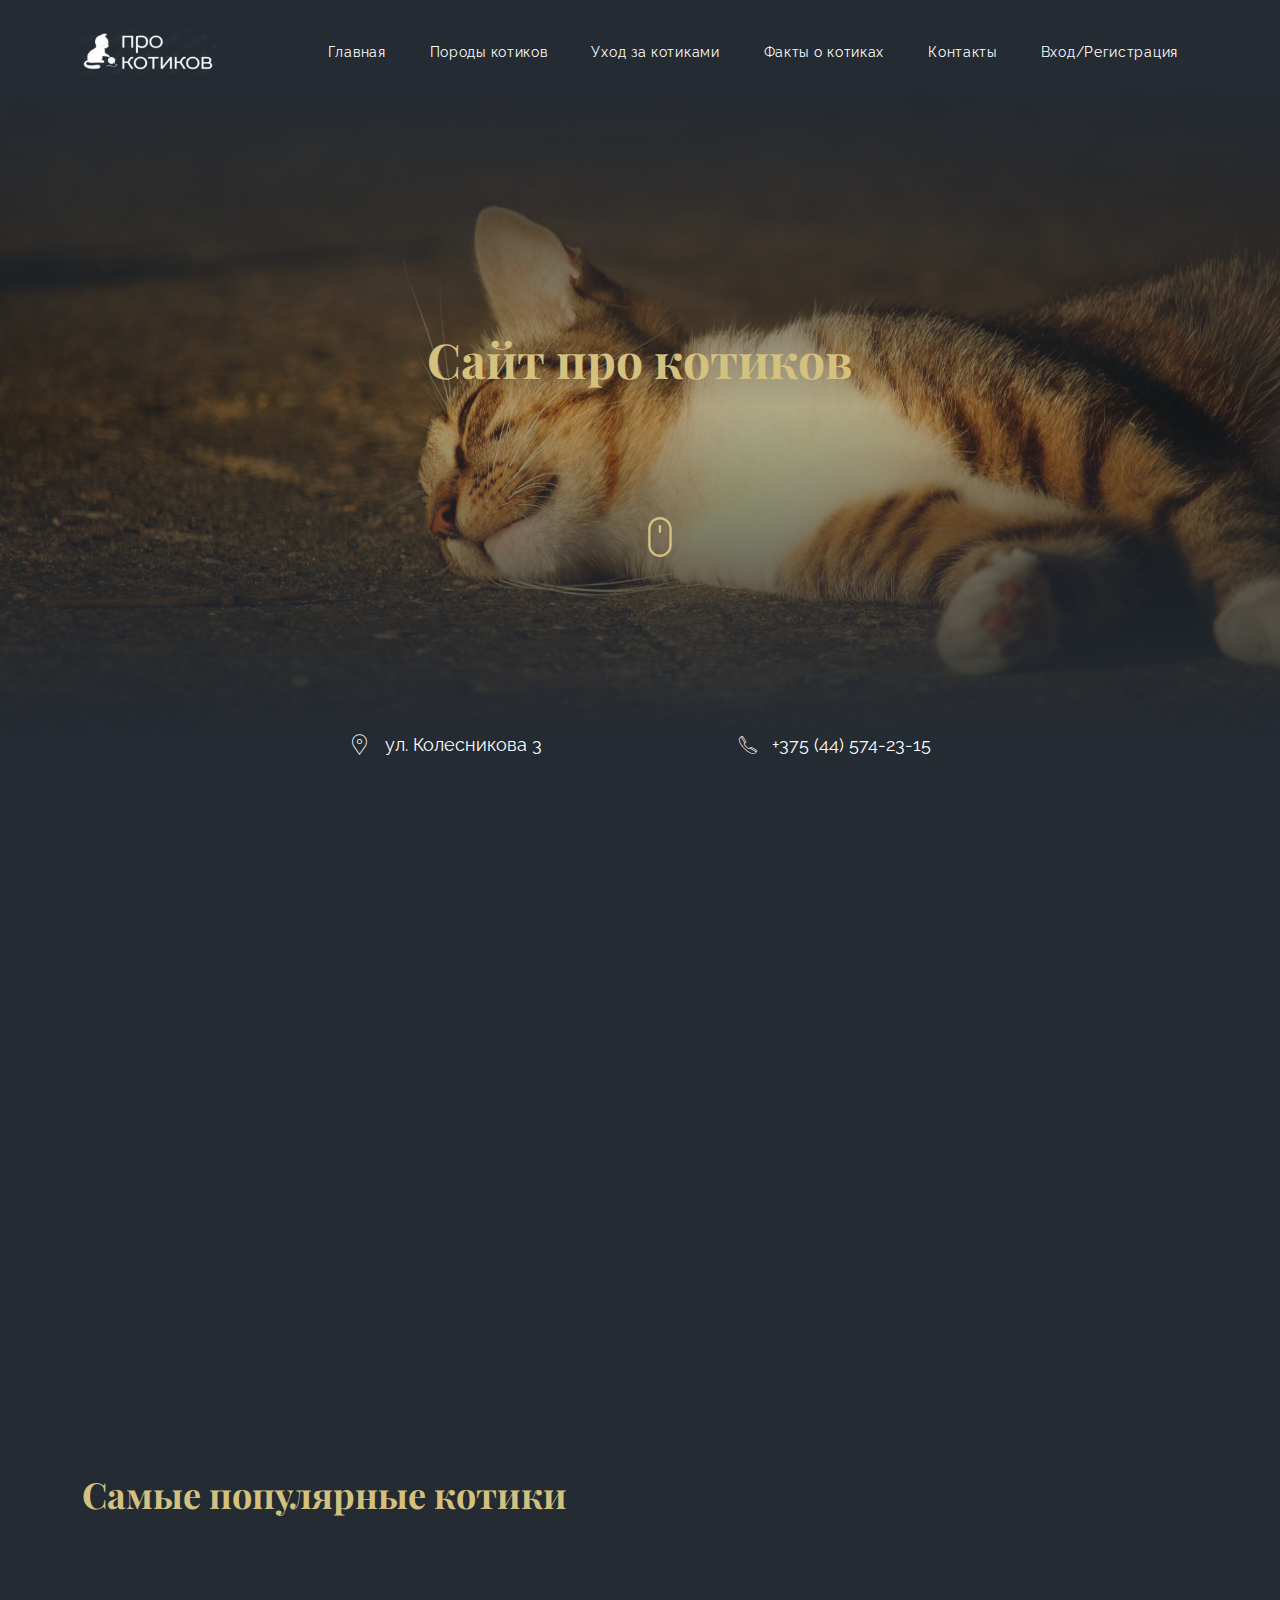
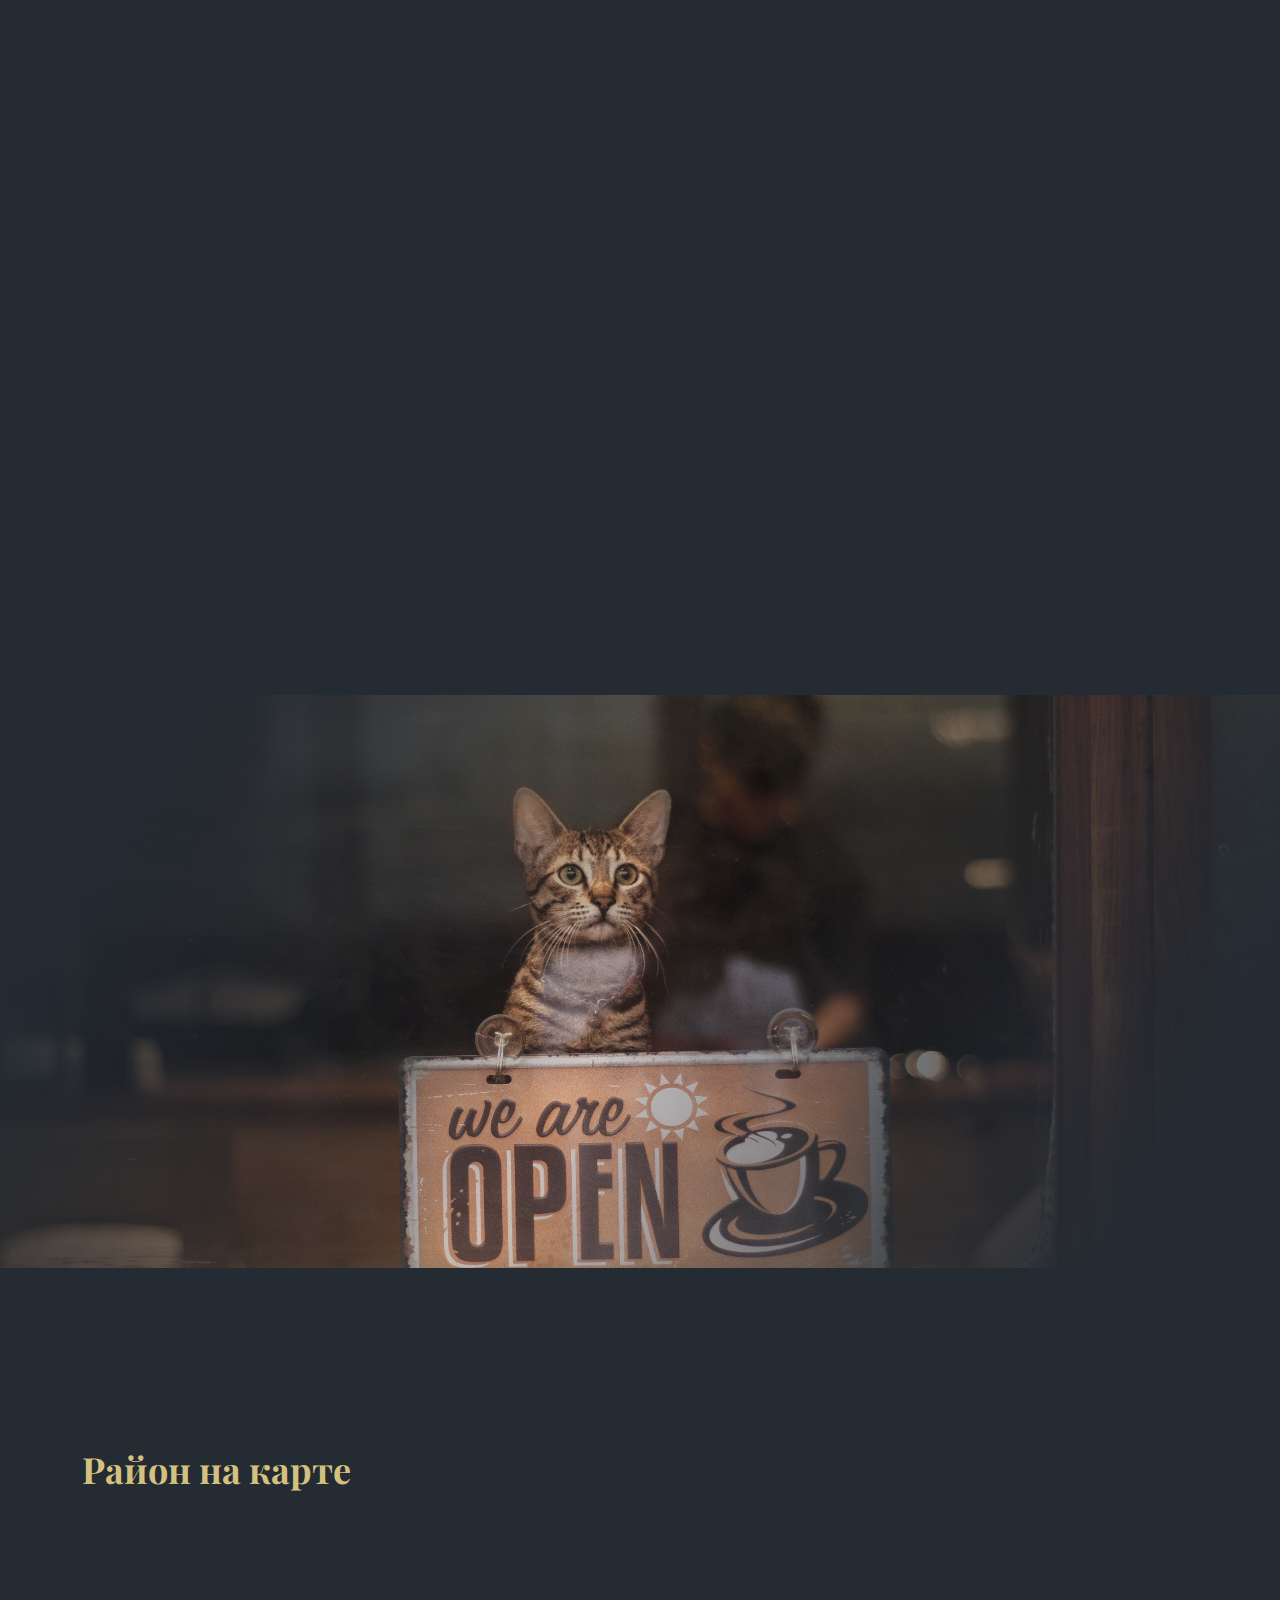
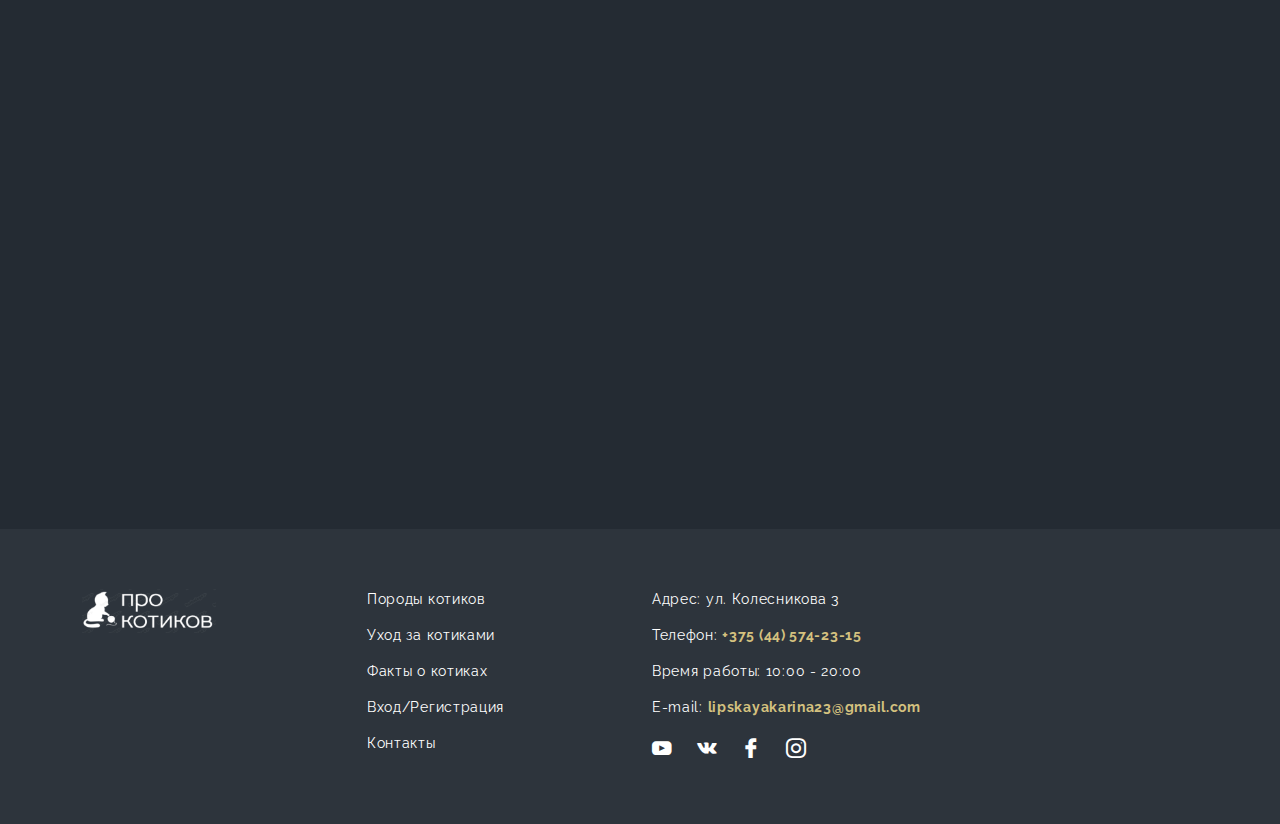
<file: index.html>
<!DOCTYPE html>
<html lang="ru">
  <head>
      <link rel="shortcut icon" href="https://img.icons8.com/ios-glyphs/30/000000/cat-back-view.png" type="image/x-icon">
     
    
    <meta charset="UTF-8" />
    <meta name="viewport" content="width=device-width, initial-scale=1.0" />
    <title>Про котиков</title>

    <link rel="preconnect" href="https://fonts.gstatic.com" />
    <link
      href="https://fonts.googleapis.com/css2?family=Playfair+Display:wght@400;700&family=Raleway:wght@400;700&family=Roboto:wght@300&display=swap"
      rel="stylesheet"
    />

    <link rel="stylesheet" href="https://cdnjs.cloudflare.com/ajax/libs/animate.css/4.1.1/animate.min.css" />
    <link rel="stylesheet" href="css/styles.css" />
  </head>
  <body>
    <nav id="navbar" class="navbar">
      <div class="container">
        <a href="index.html" class="brand">
          <img src="img/Логотип.png" alt="" class="brand__main" />
        </a>

        <div id="mobile-menu" class="mobile-wrap">
          <ul class="navbar__menu">
            <li>
              <a href="index.html" class="navbar__menu-link">Главная</a>
            </li>
            <li>
              <a href="porody.html" class="navbar__menu-link">Породы котиков</a>
            </li>
            <li>
              <a href="care.html" class="navbar__menu-link">Уход за котиками</a>
            </li>
            <li>
              <a href="facts.html" class="navbar__menu-link">Факты о котиках</a>
            </li>
            <li>
              <a href="#region" class="navbar__menu-link">Контакты</a>
            </li>
            <li>
              <a href="registration.html" class="navbar__menu-link">Вход/Регистрация</a>
            </li>
          </ul>
        </div>

        <button id="toggle_menu" class="navbar__toggler" data-easy-toggle="#mobile-menu" data-easy-class="mobile-wrap_show">
          <i></i>
          <i></i>
          <i></i>
        </button>
      </div>
    </nav>

    <header id="welcome" class="header" style="background-image: url(img/header.jpg)">
      <div class="container">
        <div class="row">
          <div class="col-lg-8 offset-lg-2">
            <div class="header__content">
              <h1 class="wow animate__fadeInUp">Сайт про котиков</h1>

              <div class="header__mouse-effect">
                  <img src="img/icons/mouse.svg" class="header__mouse-effect-mouse" alt="" />
              </div>

              <div class="header__contacts">
                <a href="#" class="header__contacts-item wow animate__fadeInUp" data-wow-delay=".5s">
                  <span class="icon-map"></span>
                  <span>ул. Колесникова 3</span>
                </a>

                <a href="tel:+375445742315" class="header__contacts-item wow animate__fadeInUp" data-wow-delay=".5s">
                  <span class="icon-phone-call"></span>
                  <span>+375 (44) 574-23-15</span>
                </a>
              </div>
            </div>
          </div>
        </div>
      </div>
    </header>

    <section id="facts" class="section">
      <div class="container">
        <div class="col-12">
          <div class="facts">
            <div class="facts__item wow animate__fadeInUp" data-wow-delay=".2s" data-wow-offset="200">
              <img class="iconss" src="img/icons/icon3.png">
              <h6 class="facts__item-title">Профессиональное разведение котиков, есть официальная лицензия. Вы покупаете 100% породистое животное</h6>
            </div>

            <div class="facts__item wow animate__fadeInUp" data-wow-delay=".3s" data-wow-offset="200">
              <img class="iconss" src="img/icons/icon1.png">
              <h6 class="facts__item-title">
                Заводчик имеет знания в области анатомии и физиологии породистых кошек, а также в особенностях их селекции, разведения и содержания
              </h6>
            </div>

            <div class="facts__item wow animate__fadeInUp" data-wow-delay=".4s" data-wow-offset="200">
              <img class="iconss" src="img/icons/icon2.png">
              <h6 class="facts__item-title">Вы покупаете контактного, социализированного и правильно воспитанного котика</h6>
            </div>

            <div class="facts__item wow animate__fadeInUp" data-wow-delay=".5s" data-wow-offset="200">
              <img class="iconss" src="img/icons/icon4.png">
              <h6 class="facts__item-title">Мы проводим плановые диспансеризации, анализы и вакцинации всем котятам</h6>
            </div>
          </div>
        </div>
      </div>
    </section>

    <section id="our_rooms" class="section pb-0 pt-0">
      <div class="container">
        <div class="row">
          <div class="col-12">
            <h2 class="section__title">Самые популярные котики</h2></div>
          <div class="col-md-6">
            <a href="#" class="link_unstyled">
              <div class="room wow animate__fadeInUp" data-wow-delay=".2s" data-wow-offset="200">
                <img src="img/photosh4.png" alt="" class="room__photo" />
                <h5 class="room__title">Шотландские прямоухие</h5></div></a></div>
          <div class="col-md-6">
            <a href="#" class="link_unstyled">
              <div class="room wow animate__fadeInUp" data-wow-delay=".3s" data-wow-offset="200">
                <img src="img/photo2.png" alt="" class="room__photo" />
                <h5 class="room__title">Шотландские вислоухие</h5></div></a></div>
          <div class="col-md-6">
            <a href="#" class="link_unstyled">
              <div class="room wow animate__fadeInUp" data-wow-delay=".5s" data-wow-offset="200">
                <img src="img/photo1.png" alt="" class="room__photo" />
                <h5 class="room__title">Британские короткошёрстные</h5></div></a></div>
          <div class="col-md-6">
            <a href="#" class="link_unstyled">
              <div class="room wow animate__fadeInUp" data-wow-delay=".4s" data-wow-offset="200">
                <img src="img/photor2.png" alt="" class="room__photo" />
                <h5 class="room__title">Рэгдолл</h5></div></a></div></div></div></section>

    <section id="cta" class="section" style="background-image: url('img/view_sec.jpg')">
      <div class="container">
        <div class="row posr align-items-center">
          <div class="col-md-6 wow animate__fadeInLeft" data-wow-delay=".1s" data-wow-offset="200">
            <h2>Хотите посмотреть?</h2>
            <p>
              Мечтаете о котике? Добро пожаловать к нам в питомник! Наш питомник находится
              в Минске и состоит в WCF. В нашем питомнике вы можете купить котенка, который станет прекрасным компаньоном вашей семье на долгие годы.
              Фото наших котят, информация о них — все это вы найдете на сайте нашего питомника.
            </p>
          </div>

          <div class="col-md-6 wow animate__fadeInRight" data-wow-delay=".2s" data-wow-offset="200">
            <form action="registration.html" method="POST">
              <div class="form">
                <div class="form__item mb-0 mt-2 mt-lg-0">
                  <button class="btn btn-accent">Оставить заявку</button>
                </div>
              </div>
            </form>
          </div>
        </div>
      </div>
    </section>

    <section id="region" class="section">
      <div class="container">
        <div class="row">
          <div class="col-12">
            <h2 class="section__title">Район на карте</h2>
          </div>

          <div class="col-lg-12 offset-lg-0 col-md-8 offset-md-2">
            <div class="map wow animate__fadeInUp" data-wow-offset="200">
              <script
                type="text/javascript"
                charset="utf-8"
                async
                src="https://api-maps.yandex.ru/services/constructor/1.0/js/?um=constructor%3Af80b6ccc4f3ed1a9d3277841dc5efdcbda26d06cc277d721d050c6f63c09ea12&amp;width=100%25&amp;height=400&amp;lang=ru_RU&amp;scroll=true"
              ></script>
            </div>
          </div>
        </div>
      </div>
    </section>

    <footer id="footer" class="footer">
      <div class="container">
        <div class="row">
          <div class="col-lg-3">
            <a href="" class="brand">
              <img src="img/Логотип1.png" alt="" class="brand__main" />
            </a>
          </div>

          <div class="col-lg-3">
            <ul class="footer__menu">
              <li>
                <a href="porody.html">Породы котиков</a>
              </li>
              <li>
                <a href="#">Уход за котиками</a>
              </li>
              <li>
                <a href="#">Факты о котиках</a>
              </li>
              <li>
                <a href="registration.html">Вход/Регистрация</a>
              </li>
              <li>
                <a href="#region">Контакты</a>
              </li>
            </ul>
          </div>

          <div class="col-lg-3">
            <ul class="footer__contacts">
              <li>Адрес: ул. Колесникова 3</li>
              <li>Телефон: <a href="tel:+375445742315">+375 (44) 574-23-15</a></li>
              <li>Время работы: 10:00 - 20:00</li>
              <li>E-mail: <a href="lipskayakarina23@gmail.com">lipskayakarina23@gmail.com</a></li>
            </ul>

            <ul class="footer__social">
              <li>
                <a href="#"><i class="icon-youtube"></i></a>
              </li>
              <li>
                <a href="#"><i class="icon-vk"></i></a>
              </li>
              <li>
                <a href="#"><i class="icon-facebook"></i></a>
              </li>
              <li>
                <a href="#"><i class="icon-instagram"></i></a>
              </li>
            </ul>
          </div>
        </div>
      </div>
    </footer>

    <script src="libs/wow.min.js"></script>
    <script src="js/main.js"></script>
  </body>
</html>
</file>
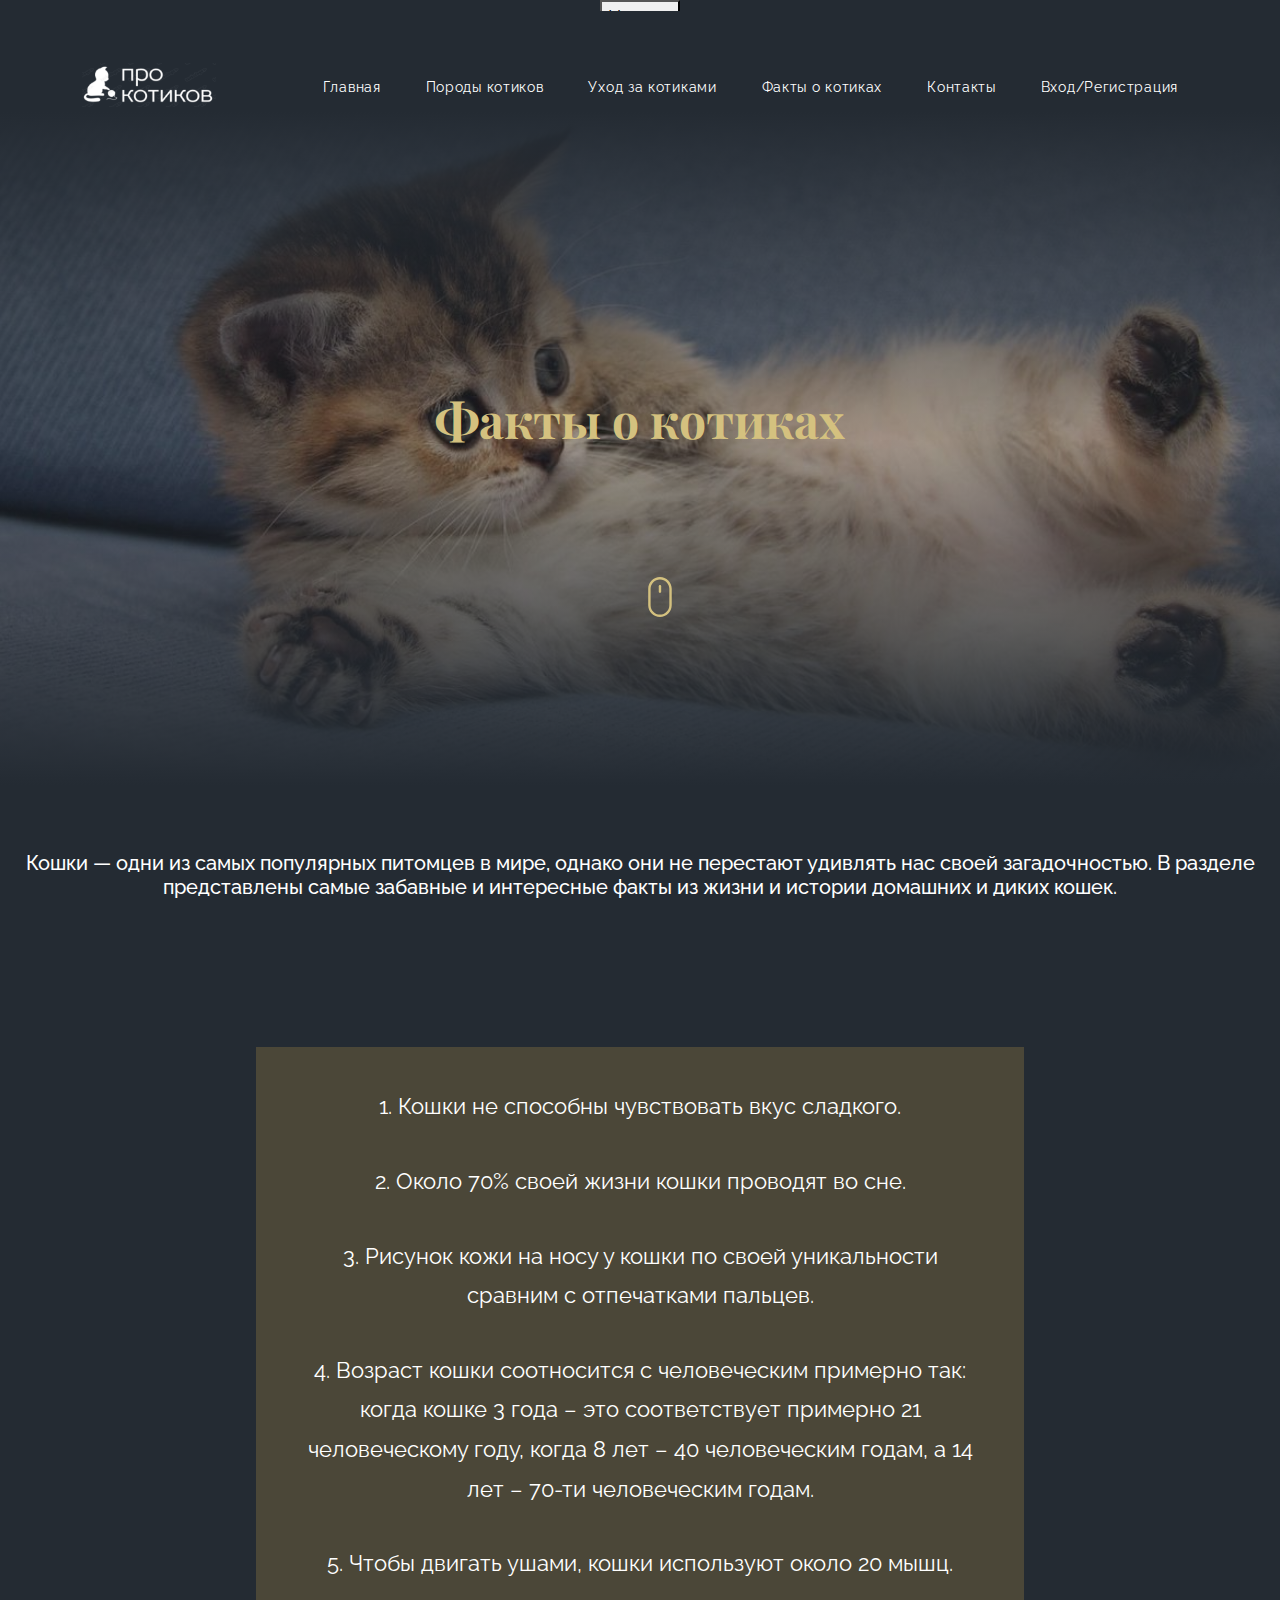
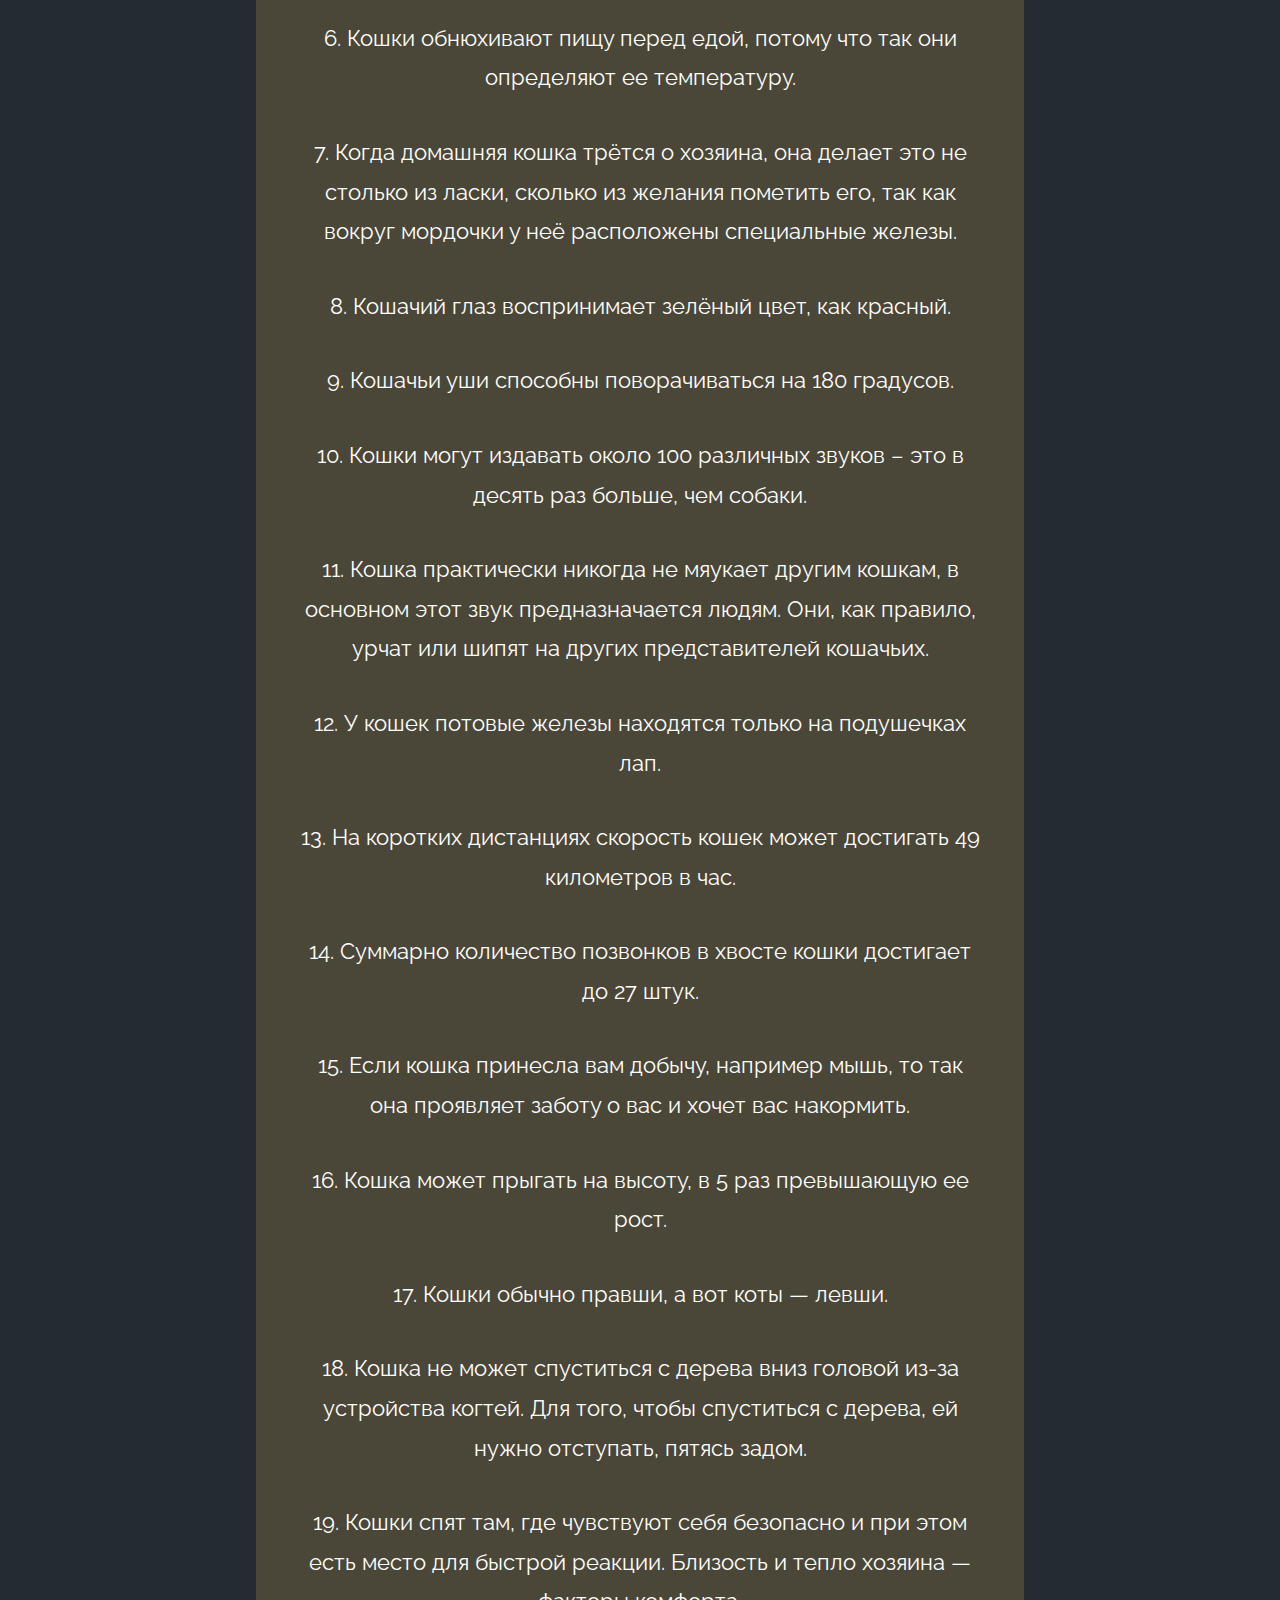
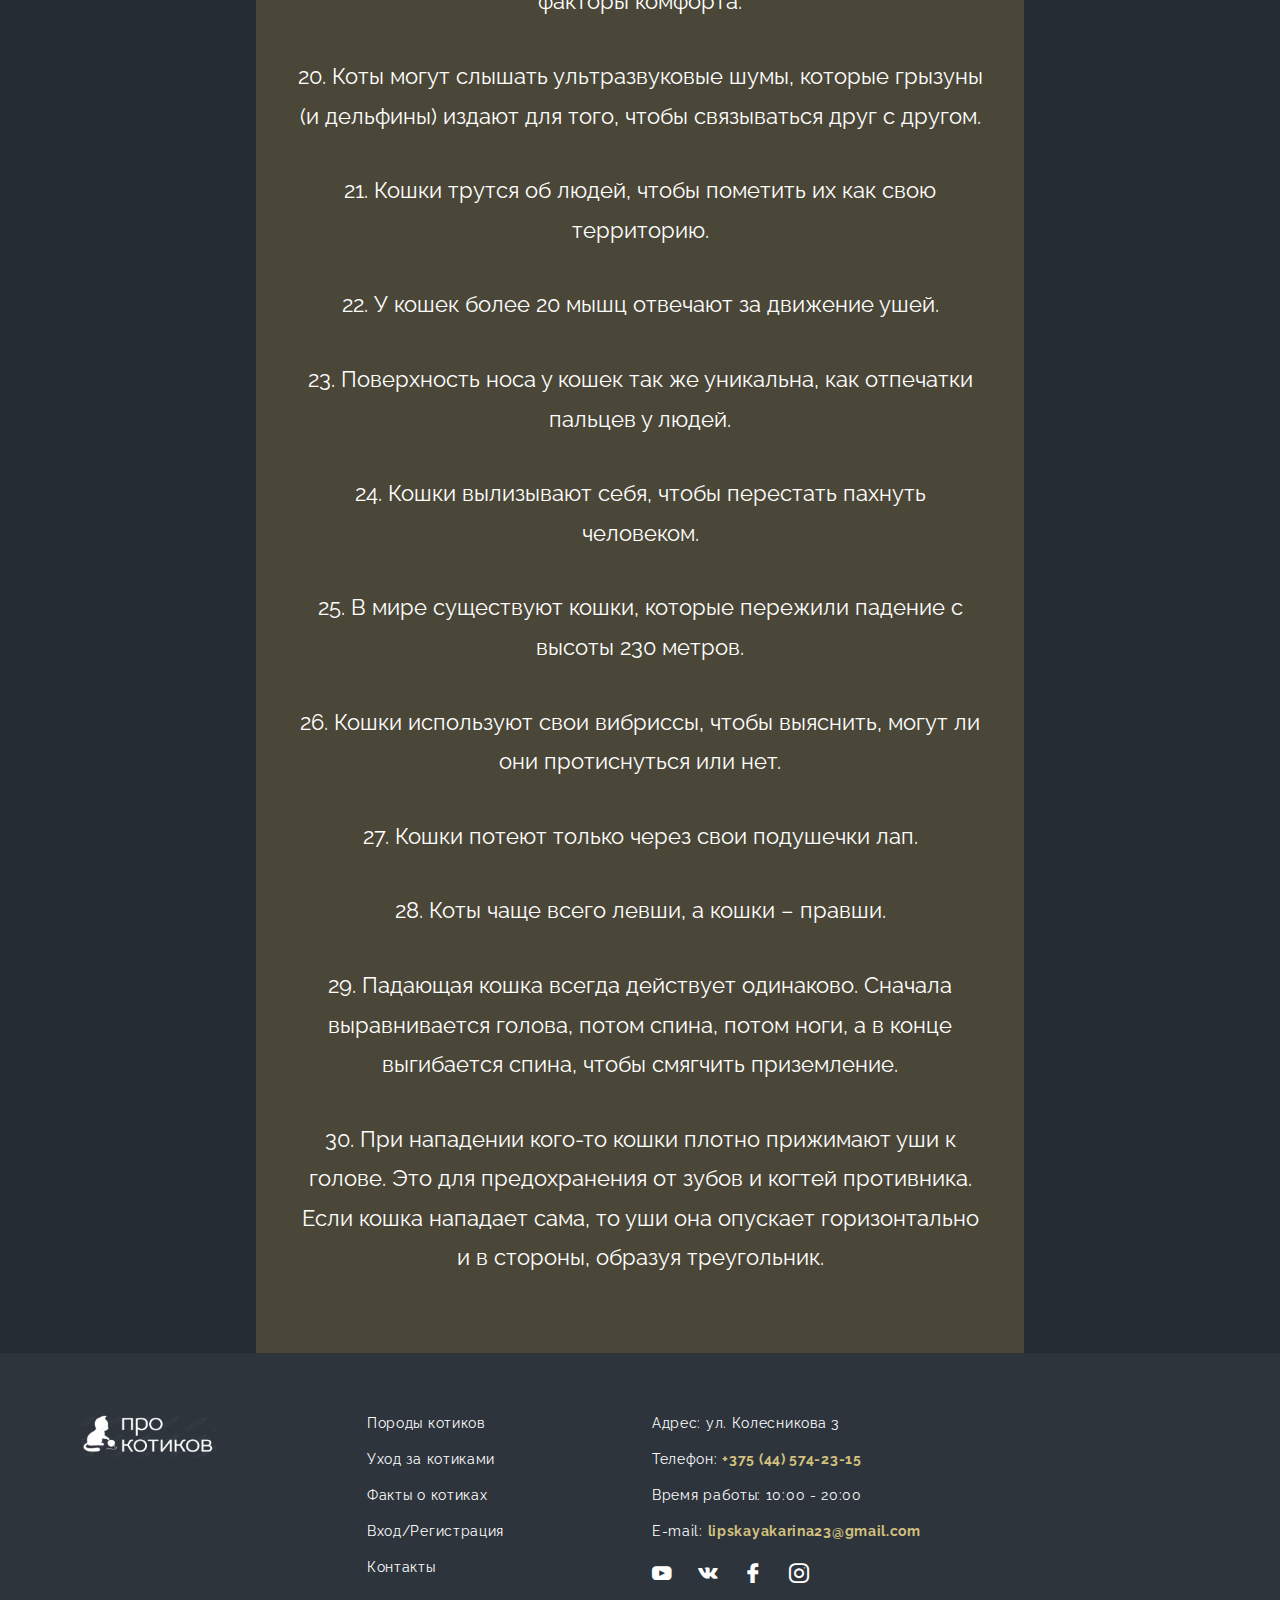
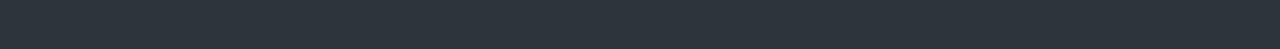
<file: facts.html>
<!DOCTYPE html>
<html lang="ru">
  <head>
      <link rel="shortcut icon" href="https://img.icons8.com/ios-glyphs/30/000000/cat-back-view.png" type="image/x-icon">
     
    
    <meta charset="UTF-8" />
    <meta name="viewport" content="width=device-width, initial-scale=1.0" />
    <title>Факты</title>

    <link rel="preconnect" href="https://fonts.gstatic.com" />
    <link
      href="https://fonts.googleapis.com/css2?family=Playfair+Display:wght@400;700&family=Raleway:wght@400;700&family=Roboto:wght@300&display=swap"
      rel="stylesheet"
    />

    <link rel="stylesheet" href="https://cdnjs.cloudflare.com/ajax/libs/animate.css/4.1.1/animate.min.css" />
    <link rel="stylesheet" href="css/styles.css" />
  </head>

  <style>
    .container {
      text-align: left;
    }
    .section__title1 {
          padding-bottom: 40px;
          font-size: 20px;
      }

body {
  text-align: center;
	font-size: 18px;
	overflow-x: hidden;
/* background-image: url("https://www.lovecat.in.ua/wp-content/uploads/2014/09/68269408.jpg");
*/
}

p { 
	line-height: 1.8;
	margin-bottom: 35px;
  font-size: 22px;
}

.tm-section-title {
	color: #ffffff;
	font-size: 1.8rem;
	margin-bottom: 40px;	
}

.tm-bg-black-translucent { background-color: rgba(252, 198, 84, 0.185); }

.tm-content-box {
	height: 100%;
	padding: 40px;	
	display: flex;   
}

.tm-page-content-width {
  padding-top: 100px;
	max-width: 60%;
	margin: 0 20%;
	width: 100%;
}



  </style>
  
  <body>

    <button onclick="topFunction()" id="myBtn" title="Go to top">Наверх</button>
    <script>
      window.onscroll = function() {scrollFunction()};
      
      function scrollFunction() {
        if (document.body.scrollTop > 800 || document.documentElement.scrollTop > 600) {
          document.getElementById("myBtn").style.display = "block";
        } else {
          document.getElementById("myBtn").style.display = "none";
        }
      }
      
      function topFunction() {
        document.body.scrollTop = 0;
        document.documentElement.scrollTop = 0;
      }
      </script>

    <nav id="navbar" class="navbar">
      <div class="container">
        <a href="index.html" class="brand">
          <img src="img/Логотип.png" alt="" class="brand__main" />
        </a>

        <div id="mobile-menu" class="mobile-wrap">
          <ul class="navbar__menu">
            <li>
              <a href="index.html" class="navbar__menu-link">Главная</a>
            </li>
            <li>
              <a href="porody.html" class="navbar__menu-link">Породы котиков</a>
            </li>
            <li>
              <a href="care.html" class="navbar__menu-link">Уход за котиками</a>
            </li>
            <li>
              <a href="facts.html" class="navbar__menu-link">Факты о котиках</a>
            </li>
            <li>
              <a href="#footer" class="navbar__menu-link">Контакты</a>
            </li>
            <li>
              <a href="registration.html" class="navbar__menu-link">Вход/Регистрация</a>
            </li>
          </ul>
        </div>

        <button id="toggle_menu" class="navbar__toggler" data-easy-toggle="#mobile-menu" data-easy-class="mobile-wrap_show">
          <i></i>
          <i></i>
          <i></i>
        </button>
      </div>
    </nav>

    <header id="welcome" class="header" style="background-image: url(img/header4.jpg)">
      <div class="container">
        <div class="row">
          <div class="col-lg-8 offset-lg-2">
            <div class="header__content">
              <h1 class="wow animate__fadeInUp">Факты о котиках</h1>

              <div class="header__mouse-effect">
                  <img src="img/icons/mouse.svg" class="header__mouse-effect-mouse" alt="" />
              </div>

              <div class="header__contacts">
              </div>
            </div>
          </div>
        </div>
      </div>
    </header>

    <section id="our_rooms" class="section pb-0 pt-0">
      <div class="container1">
        <div class="row">
          <div class="col-12">
            <h3 class="section__title1">Кошки — одни из самых популярных питомцев в мире, однако они не перестают удивлять нас своей загадочностью. В разделе представлены самые забавные и интересные факты из жизни и истории домашних и диких кошек.</h3>
          </div>
        </div>
      </div>
    </section>


    
    <section class="tm-section tm-section-vospitanie1" id="vospitanie1">

        <div class="tm-page-content-width">
            <div class="tm-bg-black-translucent tm-content-box tm-flex-center">
                <div class="tm-content-box-inner">
                    <p>1. Кошки не способны чувствовать вкус сладкого.</p>
                    <p>2. Около 70% своей жизни кошки проводят во сне.</p>
                    <p>3. Рисунок кожи на носу у кошки по своей уникальности сравним с отпечатками пальцев.</p>
                    <p>4. Возраст кошки соотносится с человеческим примерно так: когда кошке 3 года – это соответствует примерно 21 человеческому году, когда 8 лет – 40 человеческим годам, а 14 лет – 70-ти человеческим годам.</p>
                    <p>5. Чтобы двигать ушами, кошки используют около 20 мышц.</p>
                    <p>6. Кошки обнюхивают пищу перед едой, потому что так они определяют ее температуру.</p>
                    <p>7. Когда домашняя кошка трётся о хозяина, она делает это не столько из ласки, сколько из желания пометить его, так как вокруг мордочки у неё расположены специальные железы.</p>
                    <p>8. Кошачий глаз воспринимает зелёный цвет, как красный.</p>
                    <p>9. Кошачьи уши способны поворачиваться на 180 градусов.</p>
                    <p>10. Кошки могут издавать около 100 различных звуков – это в десять раз больше, чем собаки.</p>
                    <p>11. Кошка практически никогда не мяукает другим кошкам, в основном этот звук предназначается людям. Они, как правило, урчат или шипят на других представителей кошачьих.</p>
                    <p>12. У кошек потовые железы находятся только на подушечках лап.</p>
                    <p>13. На коротких дистанциях скорость кошек может достигать 49 километров в час.</p>
                    <p>14. Суммарно количество позвонков в хвосте кошки достигает до 27 штук.</p>
                    <p>15. Если кошка принесла вам добычу, например мышь, то так она проявляет заботу о вас и хочет вас накормить.</p>
                    <p>16. Кошка может прыгать на высоту, в 5 раз превышающую ее рост.</p>
                    <p>17. Кошки обычно правши, а вот коты — левши.</p>
                    <p>18. Кошка не может спуститься с дерева вниз головой из-за устройства когтей. Для того, чтобы спуститься с дерева, ей нужно отступать, пятясь задом.</p>
                    <p>19. Кошки спят там, где чувствуют себя безопасно и при этом есть место для быстрой реакции. Близость и тепло хозяина — факторы комфорта.</p>
                    <p>20. Коты могут слышать ультразвуковые шумы, которые грызуны (и дельфины) издают для того, чтобы связываться друг с другом.</p>
                    <p>21. Кошки трутся об людей, чтобы пометить их как свою территорию.</p>
                    <p>22. У кошек более 20 мышц отвечают за движение ушей.</p>
                    <p>23. Поверхность носа у кошек так же уникальна, как отпечатки пальцев у людей.</p>
                    <p>24. Кошки вылизывают себя, чтобы перестать пахнуть человеком.</p>
                    <p>25. В мире существуют кошки, которые пережили падение с высоты 230 метров.</p>
                    <p>26. Кошки используют свои вибриссы, чтобы выяснить, могут ли они протиснуться или нет.</p>
                    <p>27. Кошки потеют только через свои подушечки лап.</p>
                    <p>28. Коты чаще всего левши, а кошки – правши.</p>
                    <p>29. Падающая кошка всегда действует одинаково. Сначала выравнивается голова, потом спина, потом ноги, а в конце выгибается спина, чтобы смягчить приземление.</p>
                    <p>30. При нападении кого-то кошки плотно прижимают уши к голове. Это для предохранения от зубов и когтей противника. Если кошка нападает сама, то уши она опускает горизонтально и в стороны, образуя треугольник.</p>
                  </div>                        
            </div>                    
        </div>
        
    </section>
    
   

    <footer id="footer" class="footer">
      <div class="container">
        <div class="row">
          <div class="col-lg-3">
            <a href="" class="brand">
              <img src="img/Логотип1.png" alt="" class="brand__main" />
            </a>
          </div>

          <div class="col-lg-3">
            <ul class="footer__menu">
              <li>
                <a href="porody.html">Породы котиков</a>
              </li>
              <li>
                <a href="care.html">Уход за котиками</a>
              </li>
              <li>
                <a href="facts.html">Факты о котиках</a>
              </li>
              <li>
                <a href="registration.html">Вход/Регистрация</a>
              </li>
              <li>
                <a href="#region">Контакты</a>
              </li>
            </ul>
          </div>

          <div class="col-lg-3">
            <ul class="footer__contacts">
              <li>Адрес: ул. Колесникова 3</li>
              <li>Телефон: <a href="tel:+375445742315">+375 (44) 574-23-15</a></li>
              <li>Время работы: 10:00 - 20:00</li>
              <li>E-mail: <a href="lipskayakarina23@gmail.com">lipskayakarina23@gmail.com</a></li>
            </ul>

            <ul class="footer__social">
              <li>
                <a href="#"><i class="icon-youtube"></i></a>
              </li>
              <li>
                <a href="#"><i class="icon-vk"></i></a>
              </li>
              <li>
                <a href="#"><i class="icon-facebook"></i></a>
              </li>
              <li>
                <a href="#"><i class="icon-instagram"></i></a>
              </li>
            </ul>
          </div>
        </div>
      </div>
    </footer>

    <script src="libs/wow.min.js"></script>
    <script src="js/main.js"></script>
  </body>
</html>
</file>
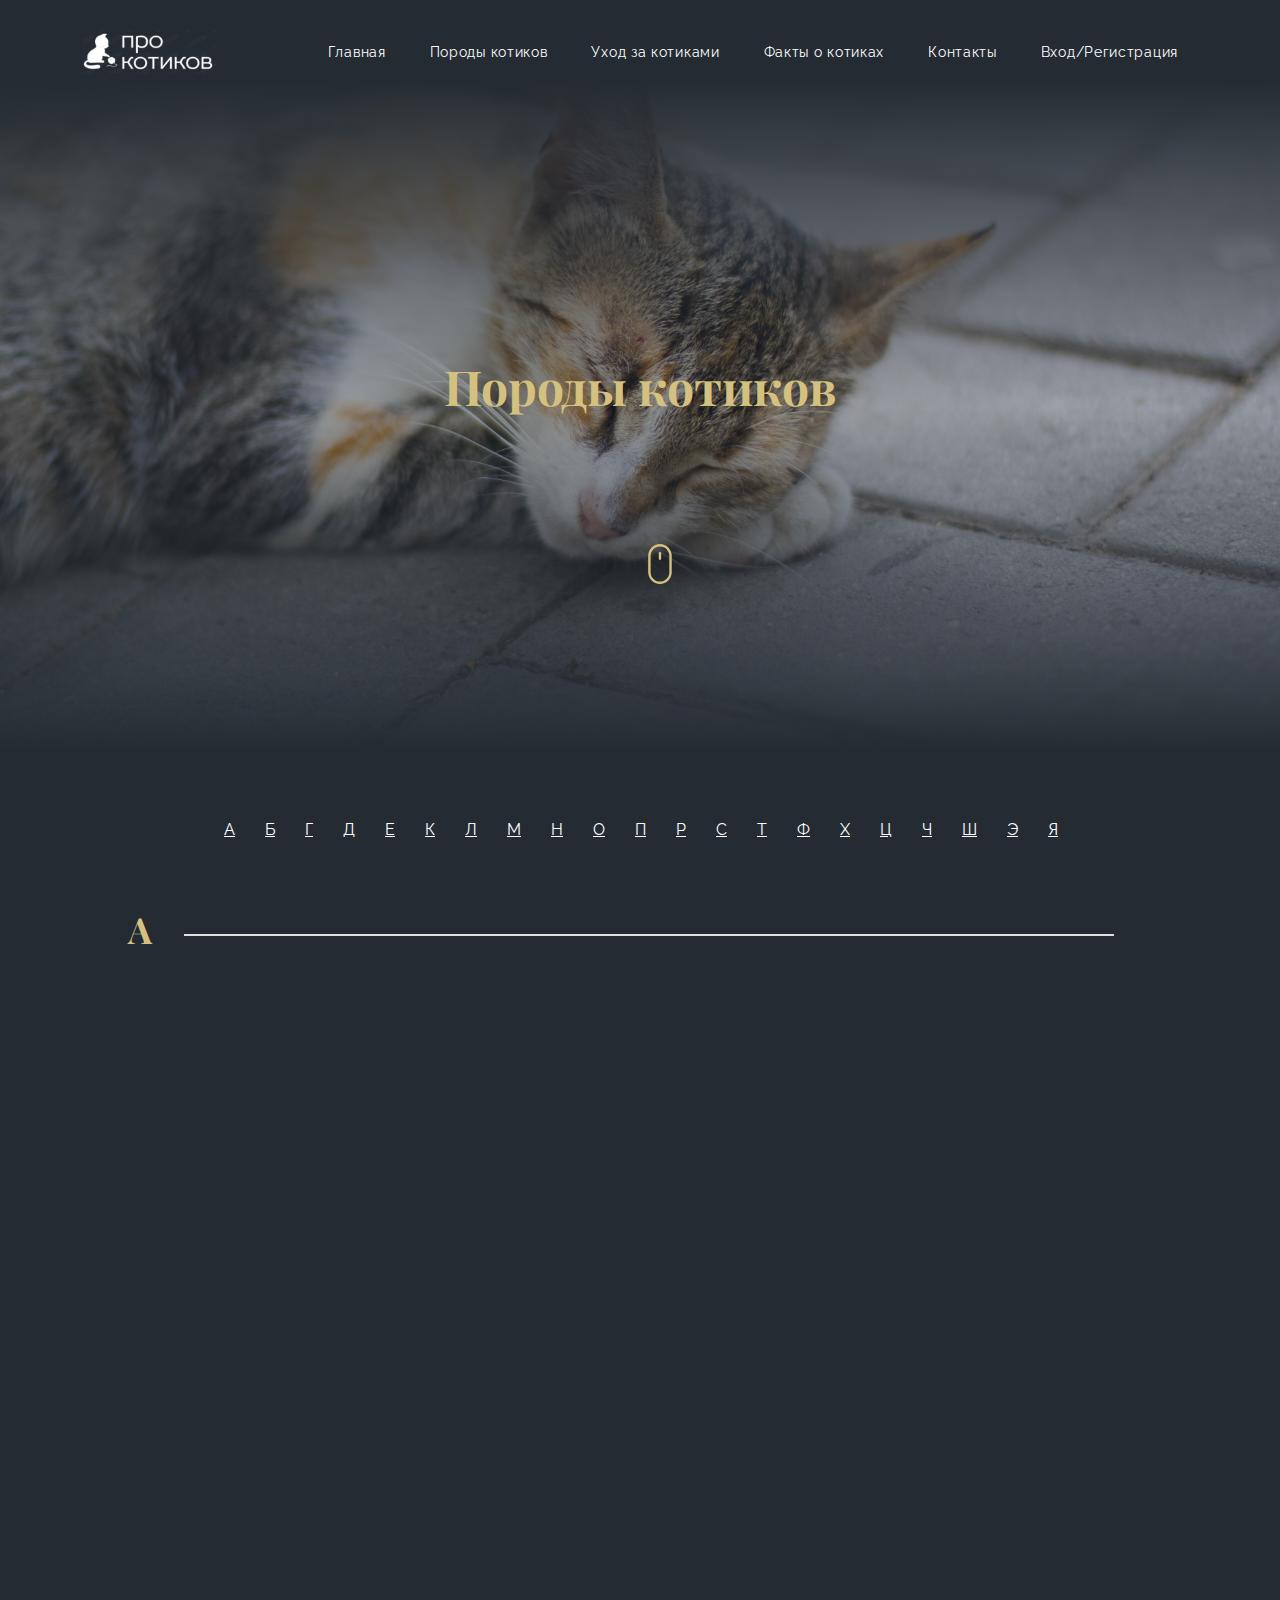
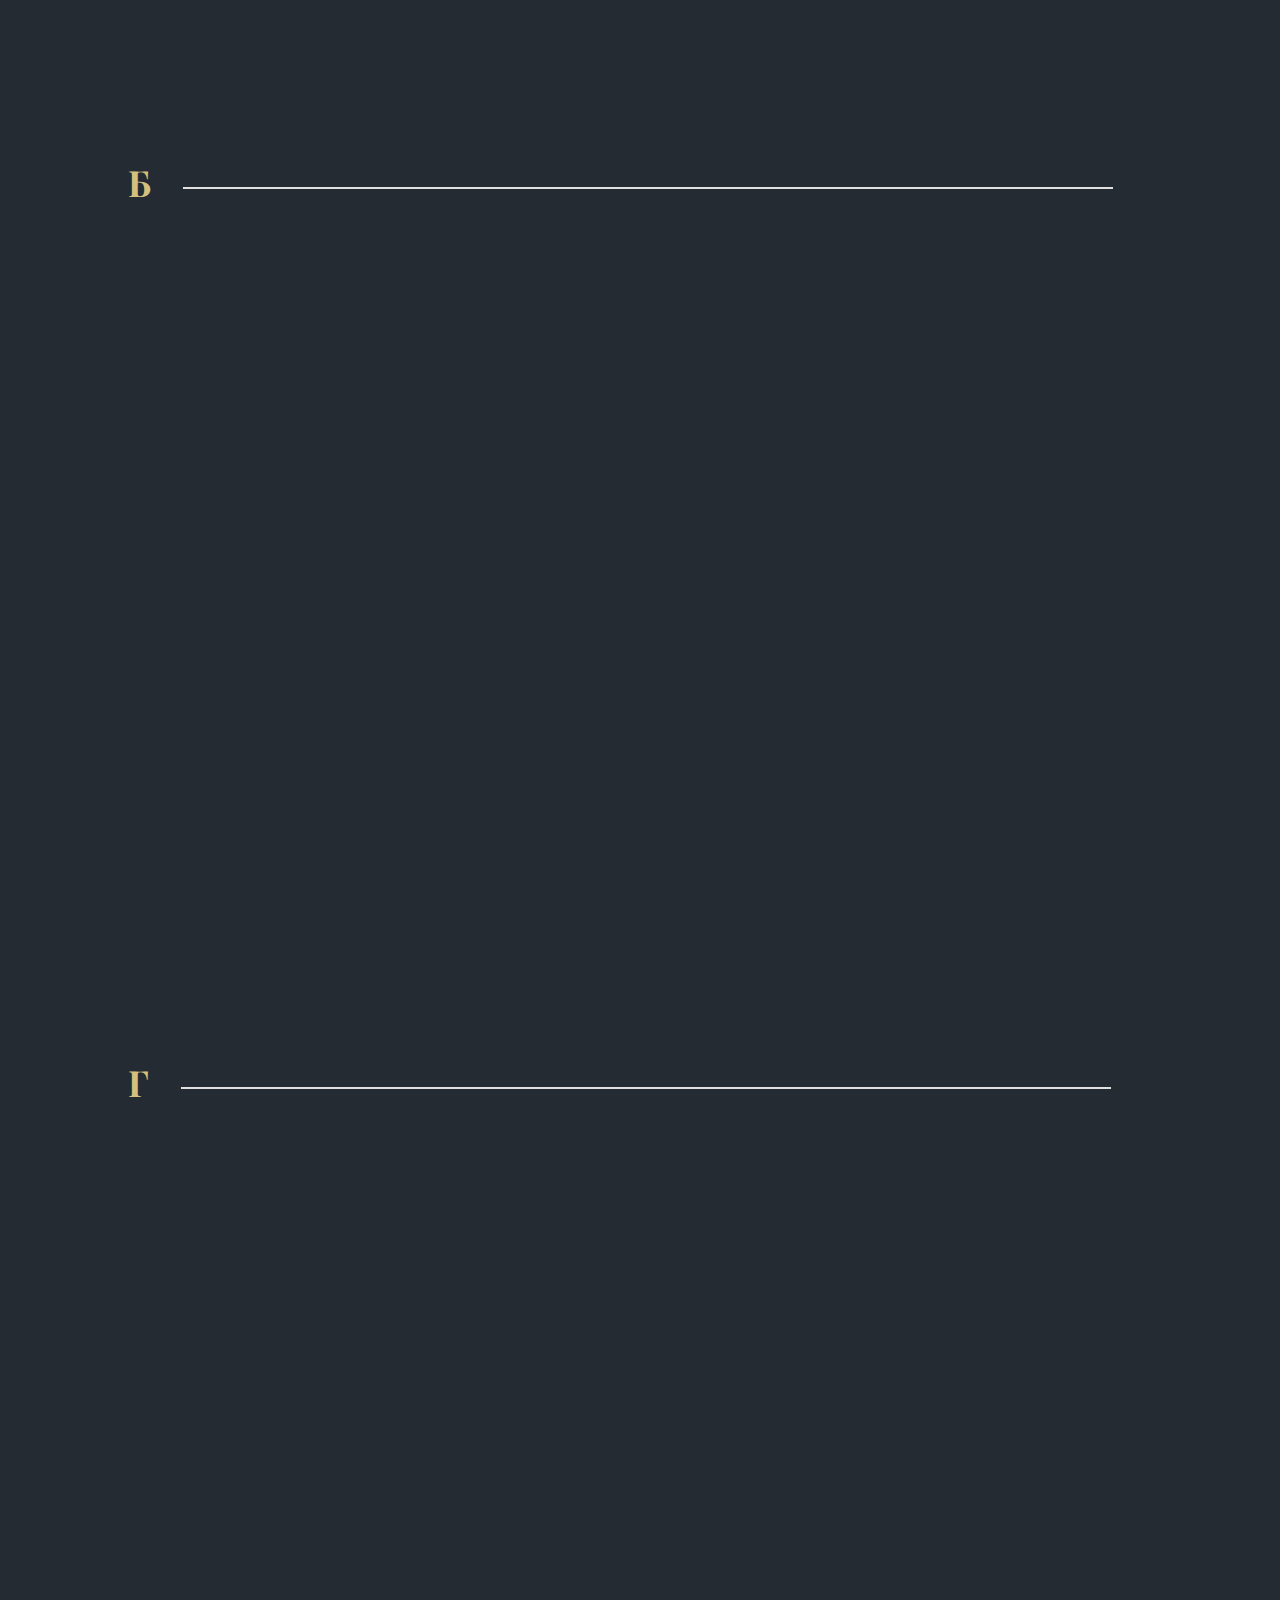
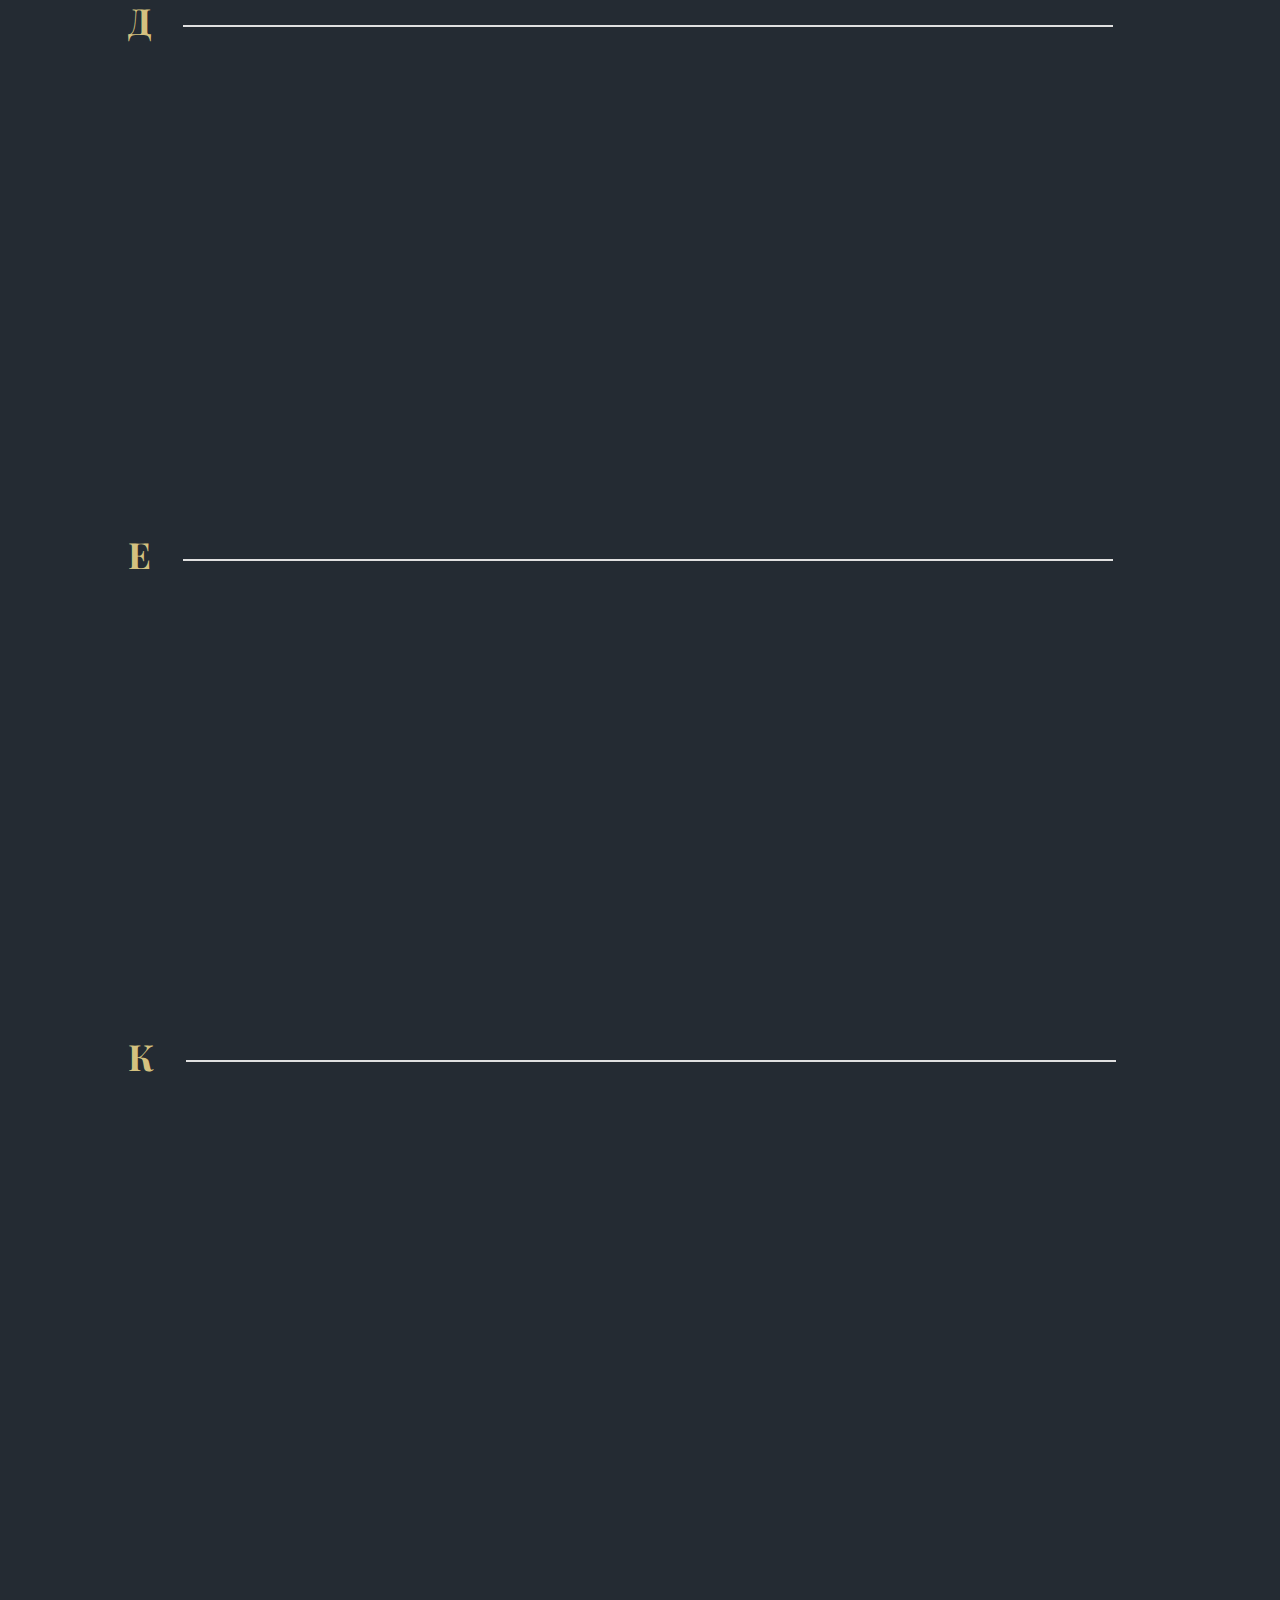
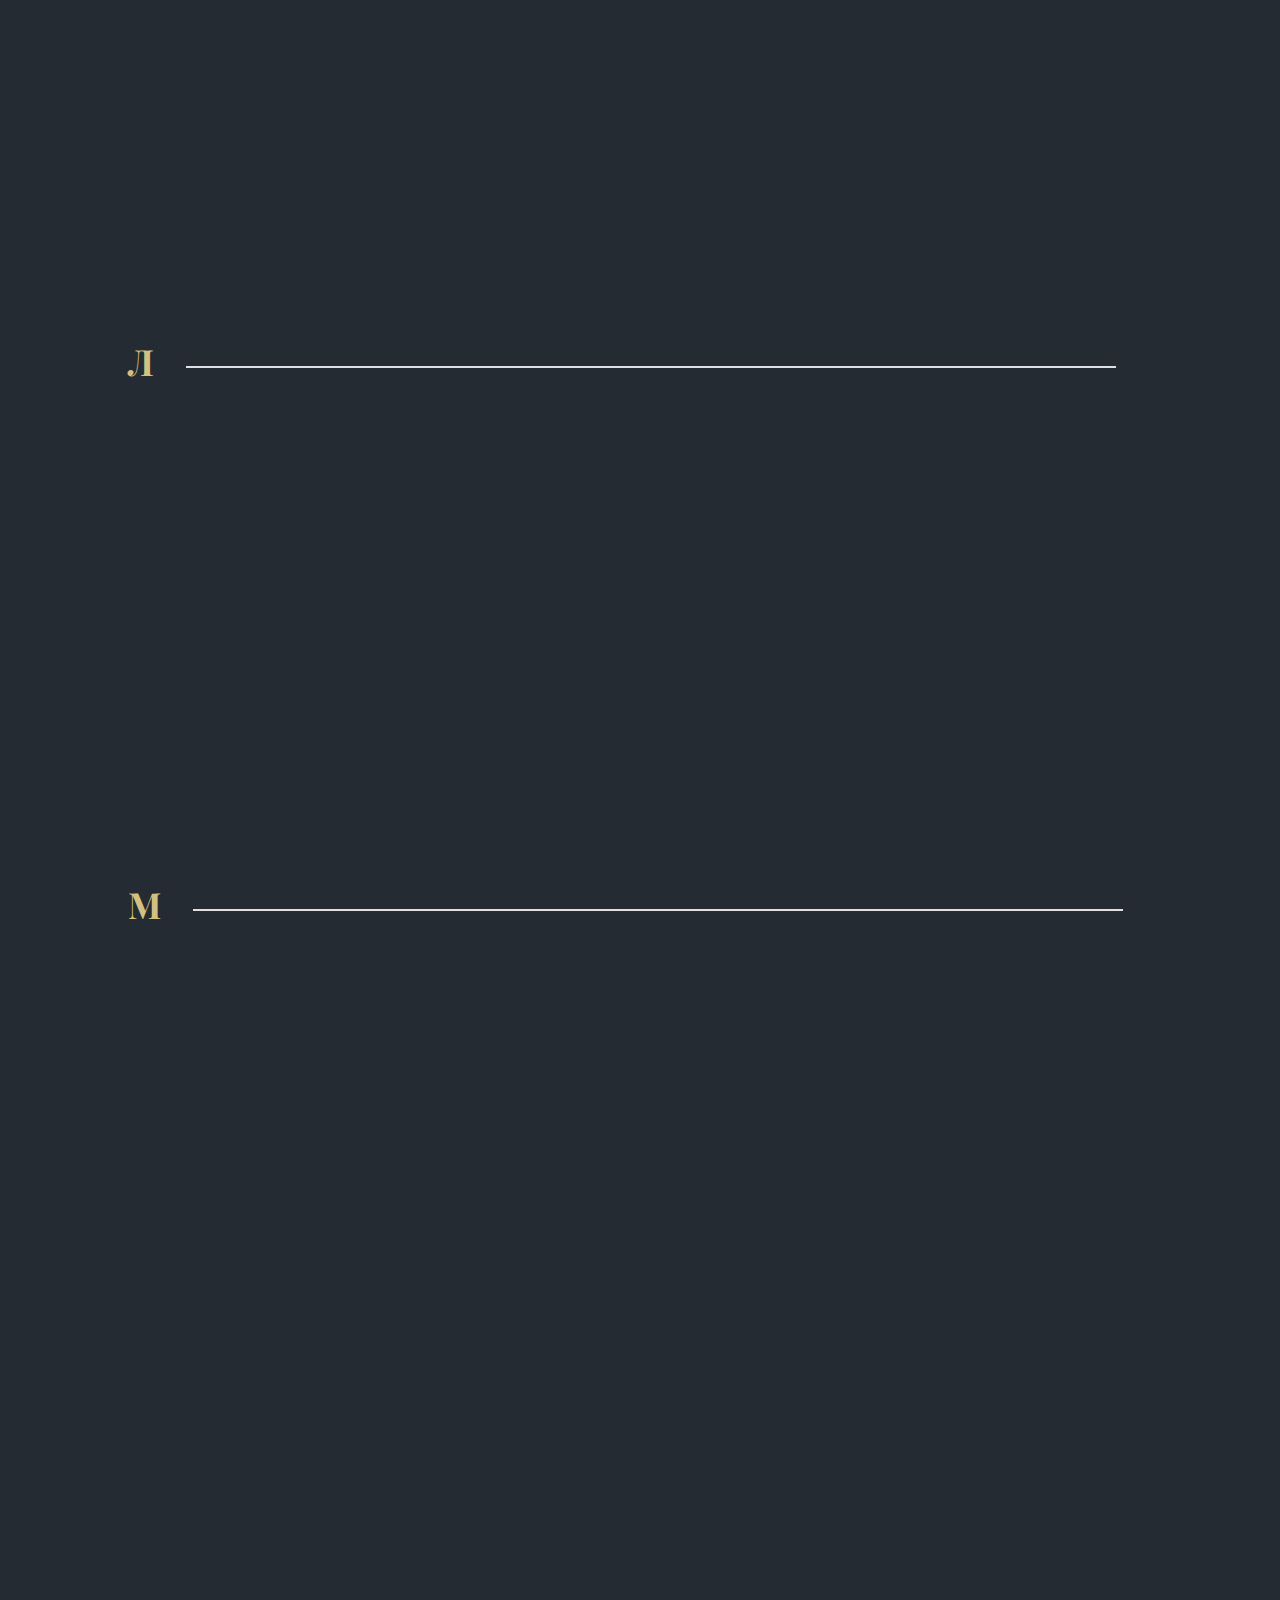
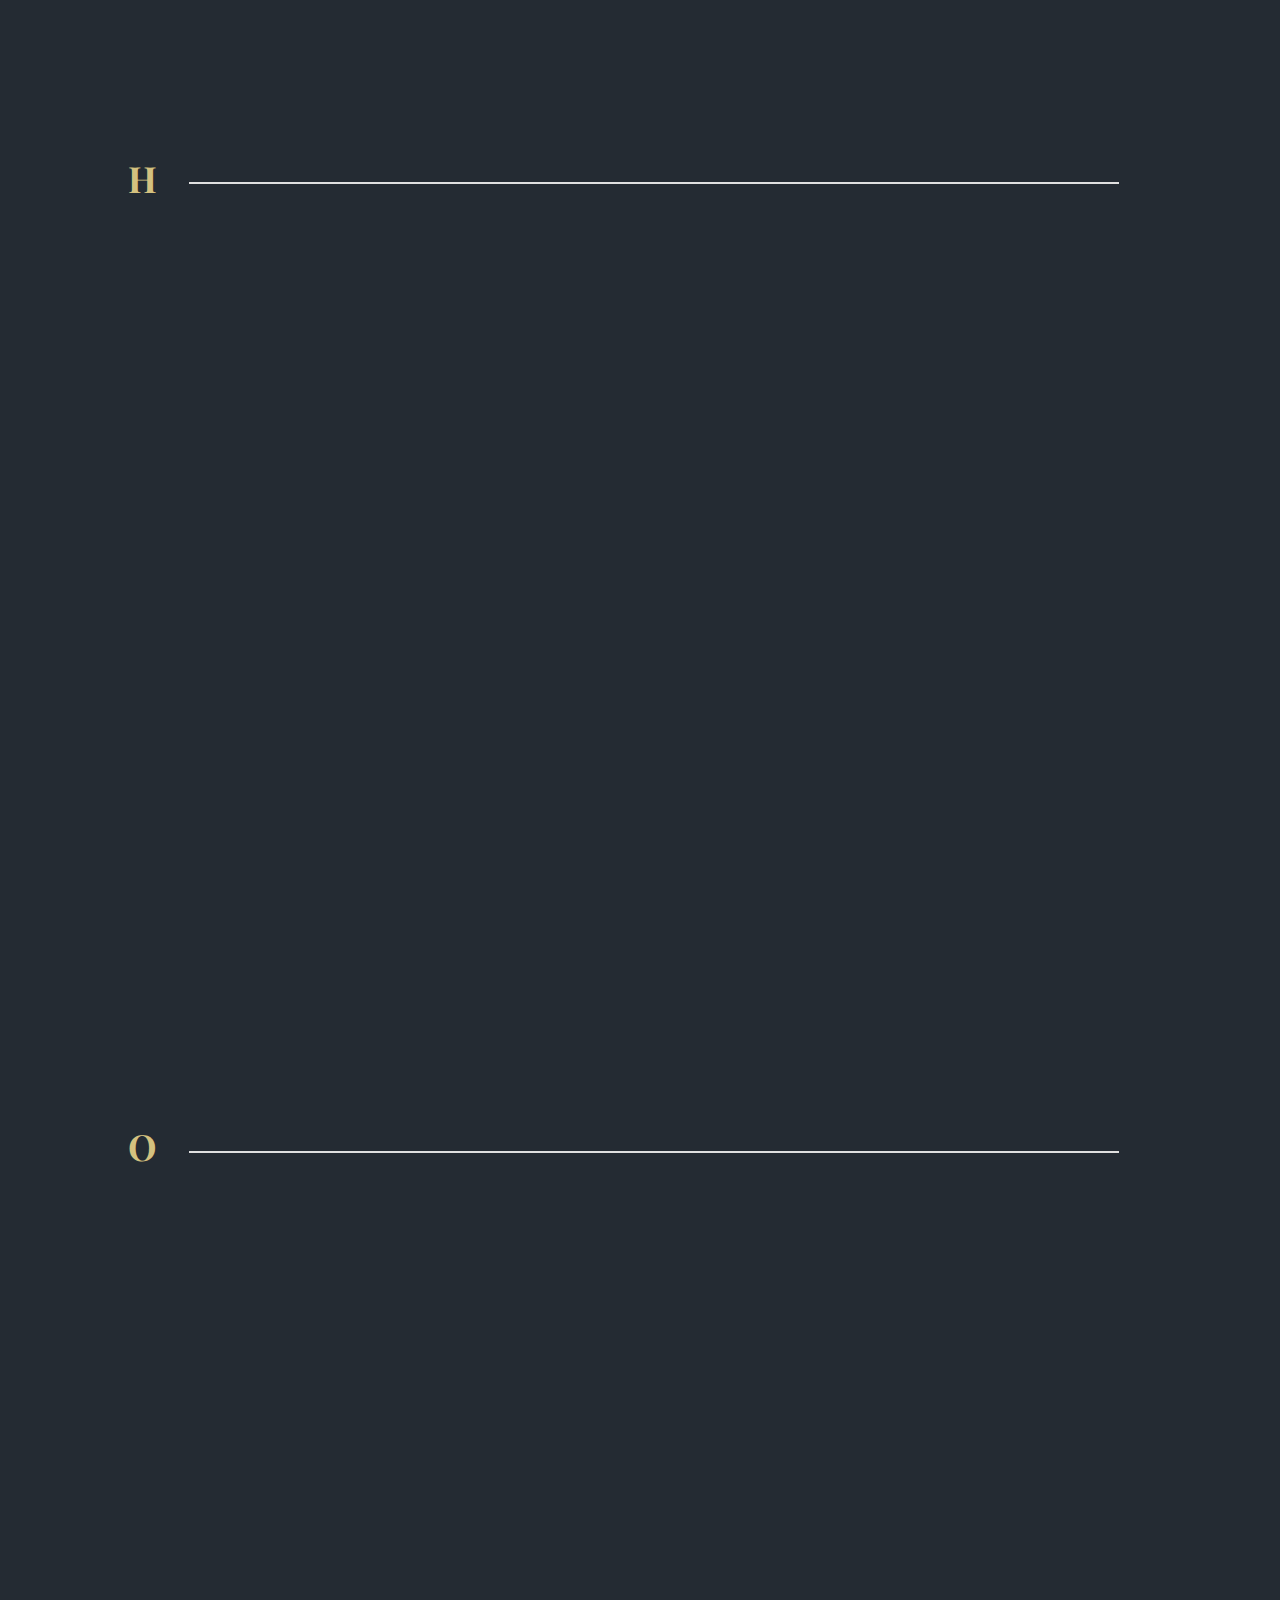
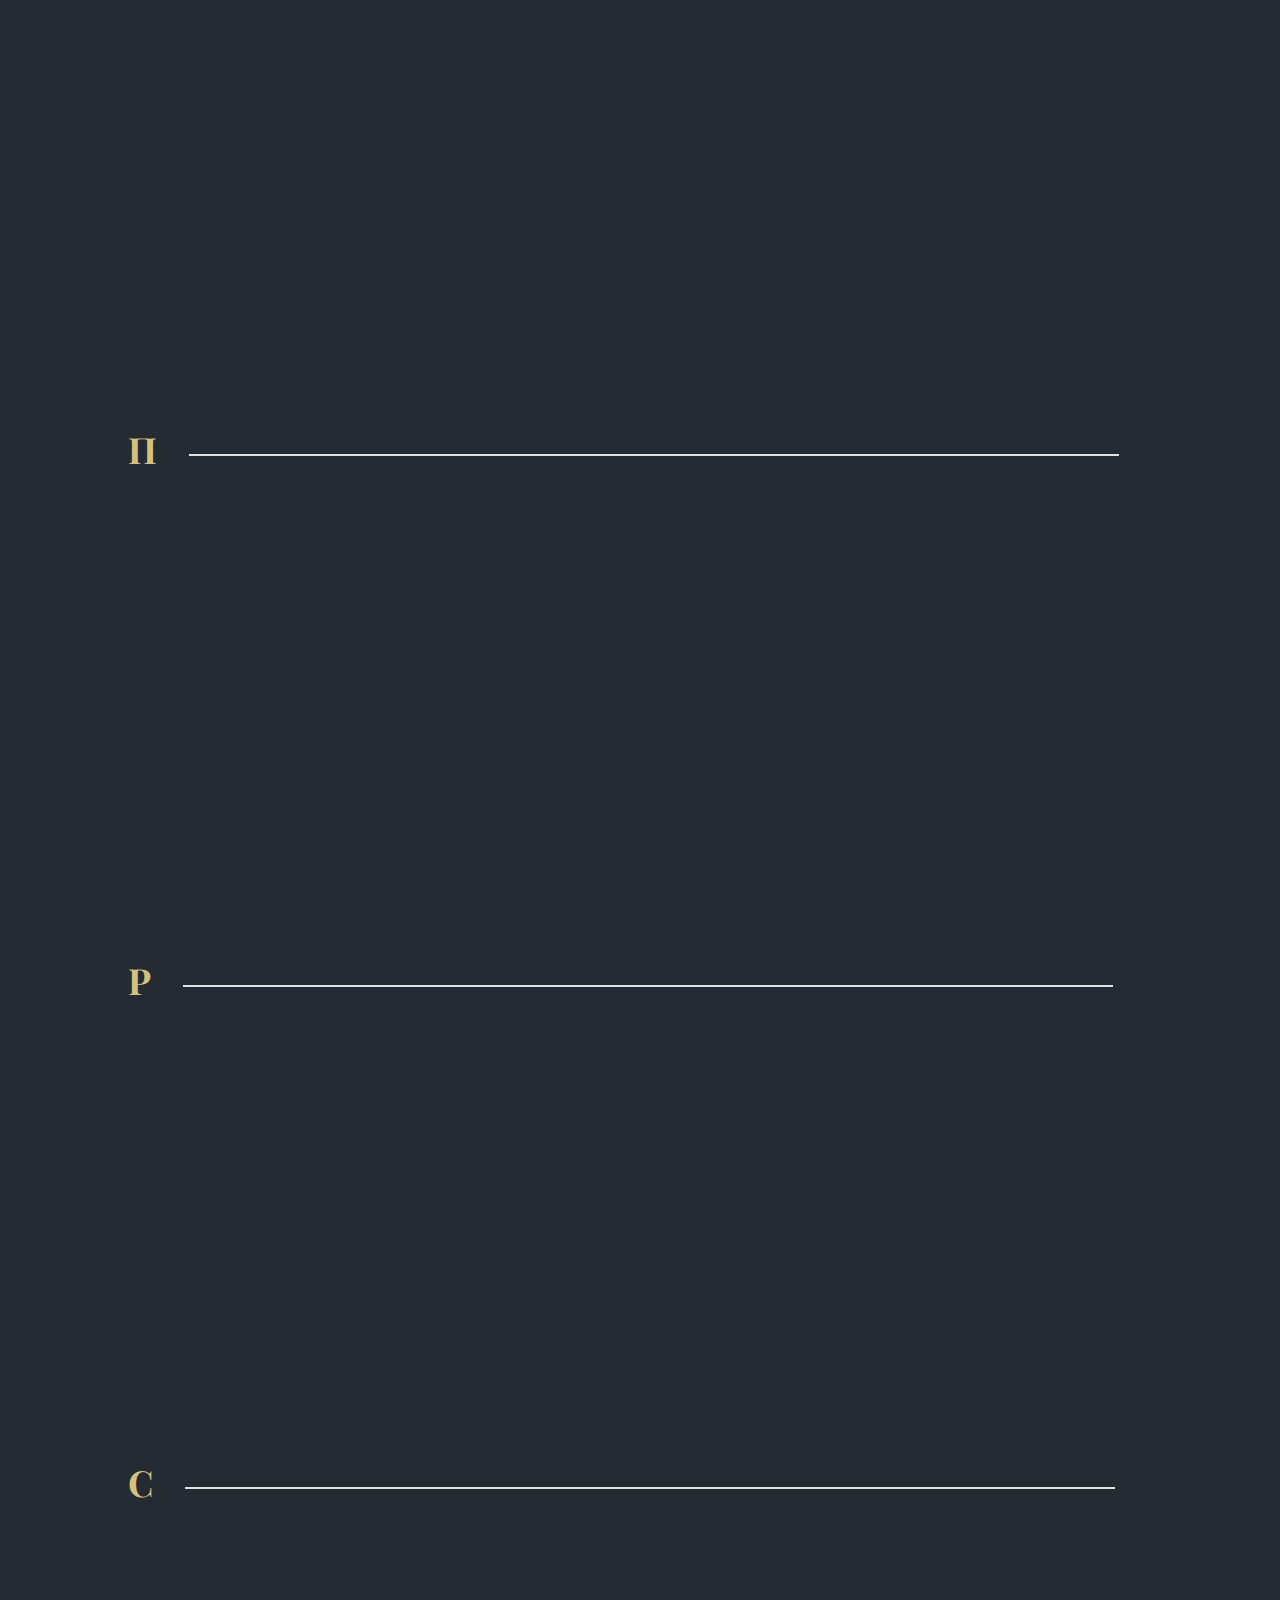
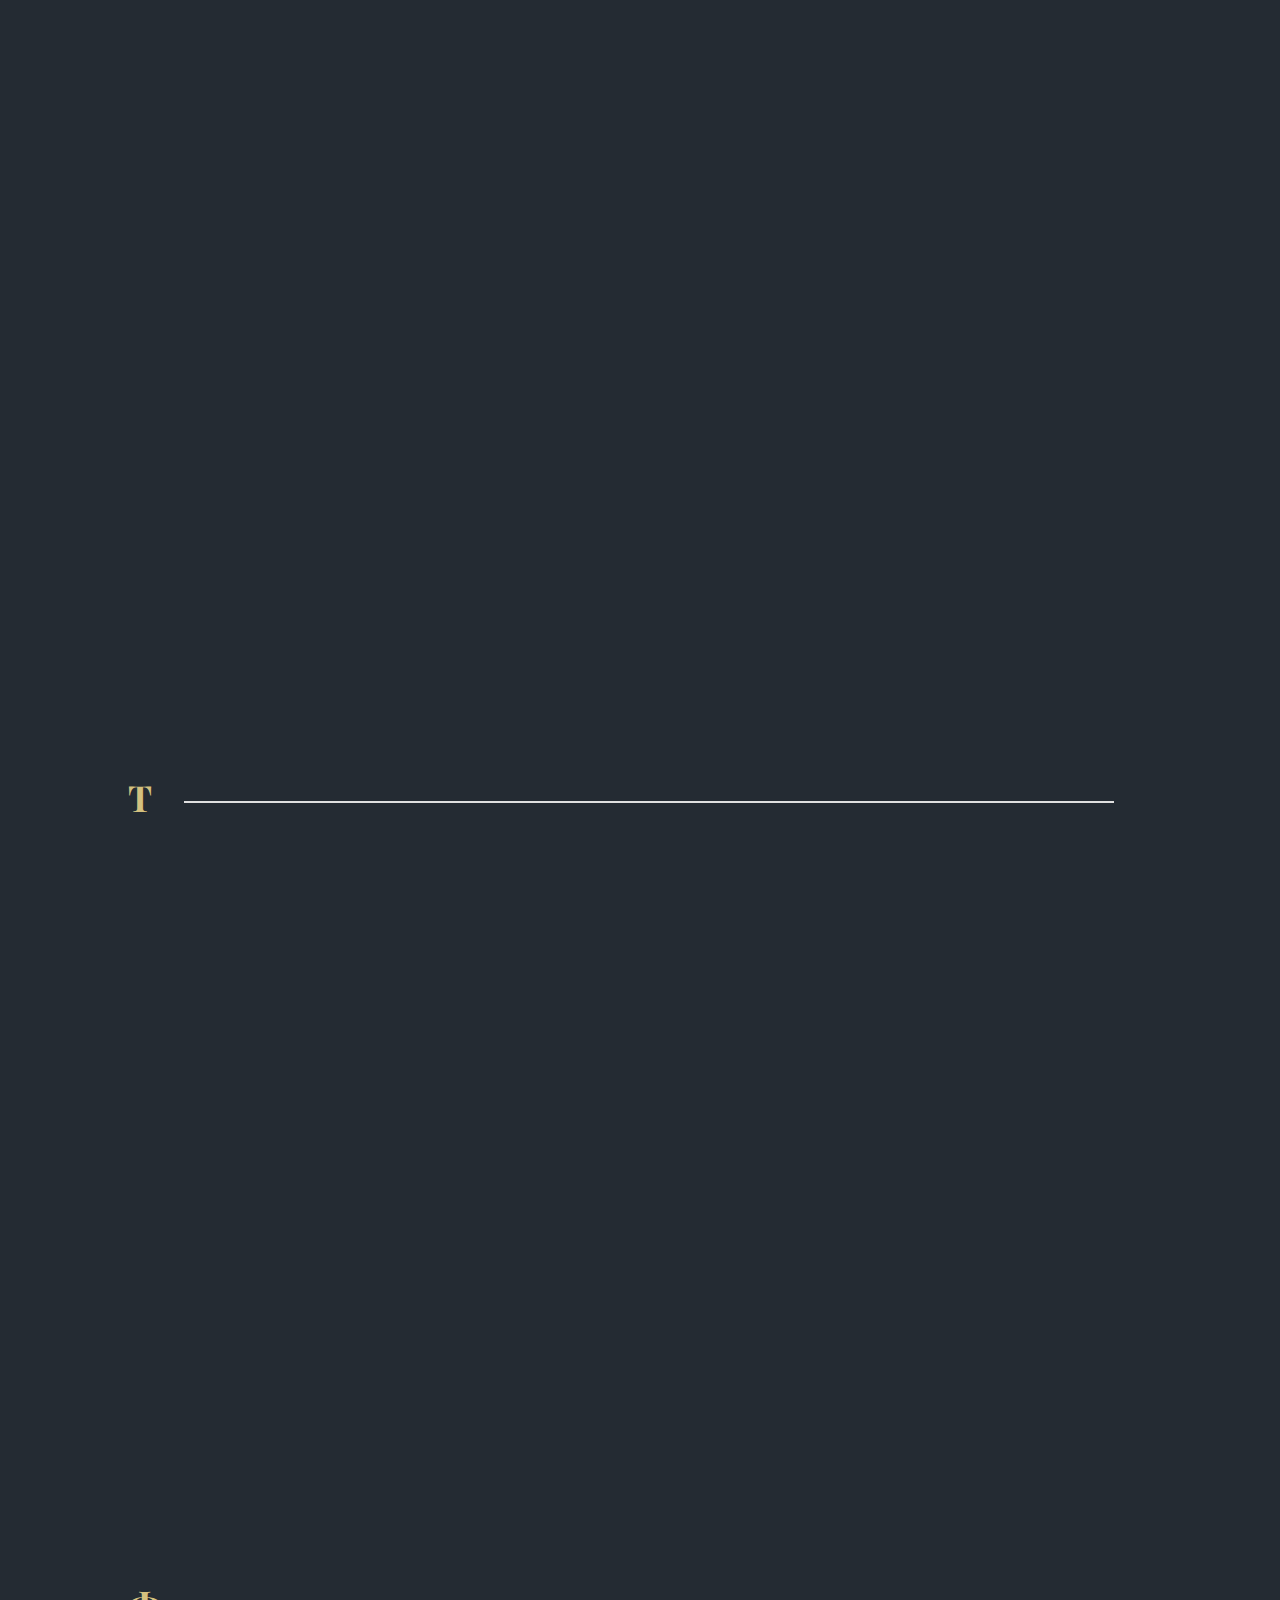
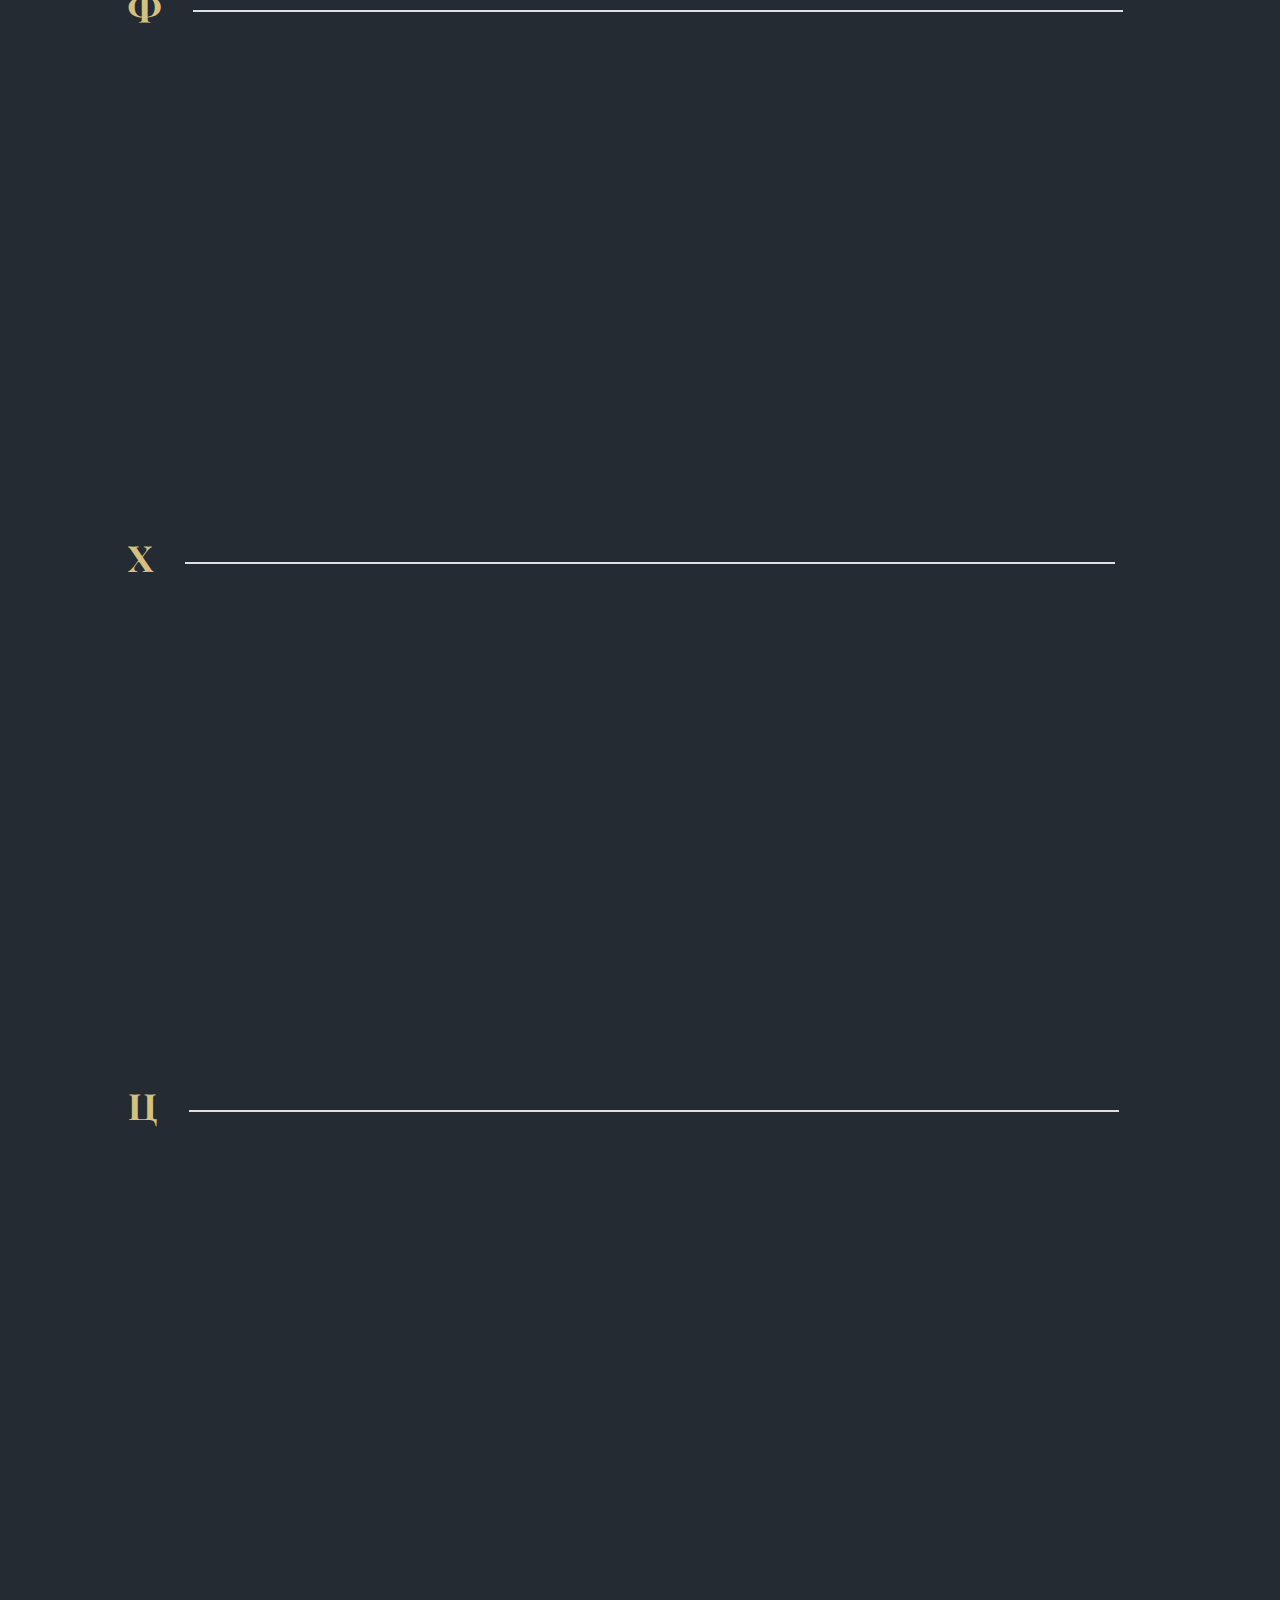
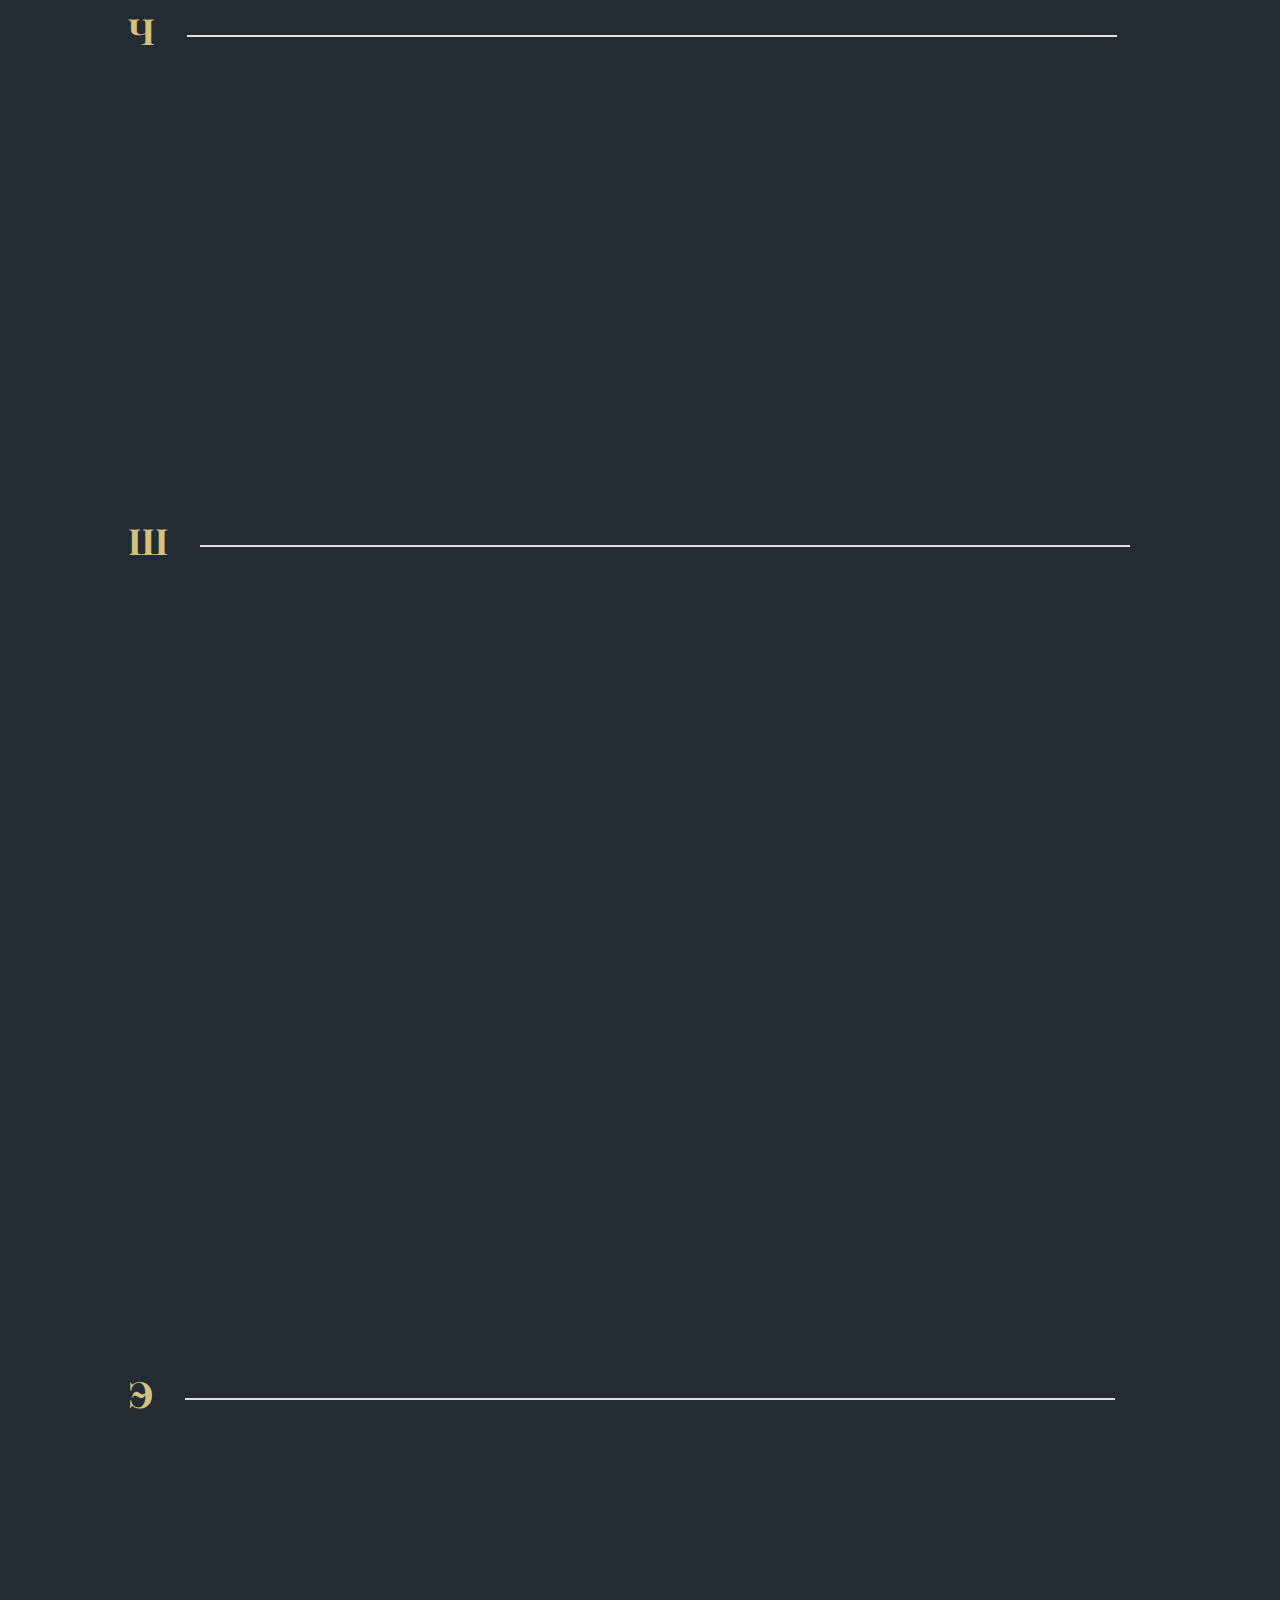
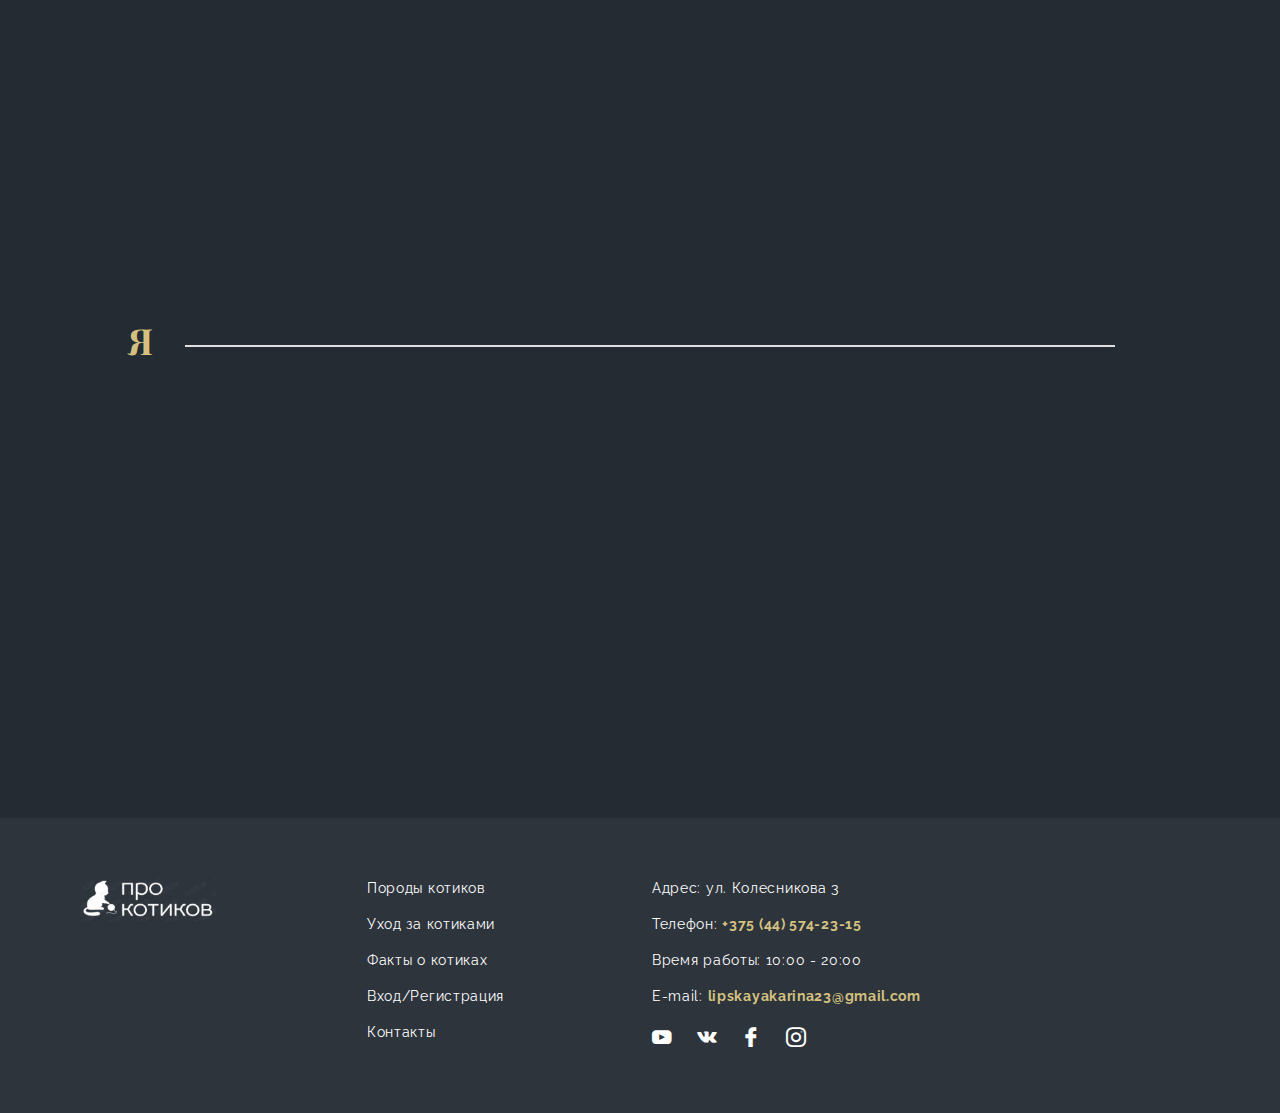
<file: porody.html>
<!DOCTYPE html>
<head>
  <link rel="shortcut icon" href="https://img.icons8.com/ios-glyphs/30/000000/cat-back-view.png" type="image/x-icon">
	<meta charset="UTF-8">
	<meta name="viewport" content="width=device-width, initial-scale=1.0">
	<title>Породы</title>

	<link rel="preconnect" href="https://fonts.gstatic.com">
	<link href="https://fonts.googleapis.com/css2?family=Playfair+Display:wght@400;700&family=Raleway:wght@400;700&family=Roboto:wght@300&display=swap" rel="stylesheet">

	<link rel="stylesheet" href="https://cdnjs.cloudflare.com/ajax/libs/animate.css/4.1.1/animate.min.css">
	<link rel="stylesheet" href="css/styles.css">
	
</head>

<style>
    .breed-top {
    text-align: center;
}
.breed-body {
    padding-left: 10%;
    padding-right: 10%;
}
.breed-letter {
    padding-right: 30px;
}
    .breed-alph li {
    text-decoration: none;
    display: inline-block;
    padding-right: 30px;
}
a {
    color: white;
}

.breed-letter:after {
            content: '';
            display: inline-block;
            vertical-align: middle;
            box-sizing: border-box;
            width: 100%;
            height: 2px;
            background: #e0e0e0;
            border: solid #242B33;
            border-width: 0 0.9em 0;
            margin-right: -100%;
        }
	.section {
  position: relative;
  padding: 50px 0;
  background-size: cover;
  background-repeat: no-repeat;
  background-position: center;
}
#myBtn {
  display: none;
  position: fixed;
  bottom: 20px;
  right: 30px;
  z-index: 99;
  font-size: 18px;
  border: none;
  outline: none;
  background-color: rgb(78, 78, 78);
  color: white;
  cursor: pointer;
  padding: 5px;
  border-radius: 4px;
}

#myBtn:hover {
  background-color: rgb(58, 57, 57);
}

</style>

<body>
	<button onclick="topFunction()" id="myBtn" title="Go to top">Наверх</button>
	<script>
		window.onscroll = function() {scrollFunction()};
		
		function scrollFunction() {
			if (document.body.scrollTop > 600 || document.documentElement.scrollTop > 600) {
				document.getElementById("myBtn").style.display = "block";
			} else {
				document.getElementById("myBtn").style.display = "none";
			}
		}
		
		function topFunction() {
			document.body.scrollTop = 600;
			document.documentElement.scrollTop = 600;
		}
		</script>

	<nav id="navbar" class="navbar">
		<div class="container">
			
			<a href="index.html" class="brand">
				<img src="img/Логотип.png" alt="" class="brand__main">
			</a>

			<div id="mobile-menu" class="mobile-wrap">
				<ul class="navbar__menu">
					<li>
              <a href="index.html" class="navbar__menu-link">Главная</a>
            </li>
					<li>
						<a href="porody.html" class="navbar__menu-link">Породы котиков</a>
					</li>
					<li>
						<a href="care.html" class="navbar__menu-link">Уход за котиками</a>
					</li>
					<li>
						<a href="facts.html" class="navbar__menu-link">Факты о котиках</a>
					</li>
					<li>
						<a href="#footer" class="navbar__menu-link">Контакты</a>
					</li>
					<li>
						<a href="registration.html" class="navbar__menu-link">Вход/Регистрация</a>
					</li>
				</ul>
			</div>

			<button id="toggle_menu" class="navbar__toggler" data-easy-toggle="#mobile-menu" data-easy-class="mobile-wrap_show">
				<i></i>
				<i></i>
				<i></i>
			</button>

		</div>
	</nav>

	<header id="welcome" class="header" style="background-image: url(img/header1.jpg);">
		<div class="container">
			<div class="row">
				
				<div class="col-lg-8 offset-lg-2">
					<div class="header__content">

						<h1 class="wow animate__fadeInUp">Породы котиков</h1>

						<div class="header__mouse-effect">
								<img src="img/icons/mouse.svg" class="header__mouse-effect-mouse" alt="">
						</div>

						<div class="header__contacts">
						</div>

					</div>
				</div>

			</div>
		</div>
	</header>

<div class="breed-top">
    <ul class="breed-alph"><li><a href="#alf_a">А</a></li><li><a href="#alf_b">Б</a></li><li><a href="#alf_g">Г</a></li><li><a href="#alf_d">Д</a></li><li><a href="#alf_e">Е</a></li><li><a href="#alf_k">К</a></li><li><a href="#alf_l">Л</a></li><li><a href="#alf_m">М</a></li><li><a href="#alf_n">Н</a></li><li><a href="#alf_o">О</a></li><li><a href="#alf_p">П</a></li><li><a href="#alf_r">Р</a></li><li><a href="#alf_s">С</a></li><li><a href="#alf_t">Т</a></li><li><a href="#alf_f">Ф</a></li><li><a href="#alf_x">Х</a></li><li><a href="#alf_ts">Ц</a></li><li><a href="#alf_ch">Ч</a></li><li><a href="#alf_sh">Ш</a></li><li><a href="#alf_ae">Э</a></li><li><a href="#alf_ya">Я</a></li></ul>
</div>
    
	
    <section id="alf_a" class="section">
		<div class="breed-body">
		    <h2 class="breed-letter" id="alf_a">A</h2>
<section id="our_rooms" class="section pb-0 pt-0">
      <div class="container">
        <div class="row">
          
          <div class="col-md-6">
            <a href="" class="link_unstyled">
              <div class="room wow animate__fadeInUp" data-wow-delay=".2s" data-wow-offset="200">
                <img src="img/photoa1.png" alt="" class="room__photo" />
                <h5 class="room__title">Абиссинский</h5>
              </div>
            </a>
          </div>

          <div class="col-md-6">
            <a href="" class="link_unstyled">
              <div class="room wow animate__fadeInUp" data-wow-delay=".2s" data-wow-offset="200">
								<img src="img/photoa4.png" alt="" class="room__photo" />
                <h5 class="room__title">Американский кёрл</h5>
              </div>
            </a>
          </div>

          <div class="col-md-6">
            <a href="" class="link_unstyled">
              <div class="room wow animate__fadeInUp" data-wow-delay=".2s" data-wow-offset="200">
                <img src="img/photoa3.png" alt="" class="room__photo" />
                <h5 class="room__title">Американский бобтейл</h5>
              </div>
            </a>
          </div>

          <div class="col-md-6">
            <a href="" class="link_unstyled">
              <div class="room wow animate__fadeInUp" data-wow-delay=".2s" data-wow-offset="200">
                <img src="img/photoa2.png" alt="" class="room__photo" />
                <h5 class="room__title">Американский короткошерстный</h5>
              </div>
            </a>
          </div>
        </div>
      </div>
    </section>
        </div>
	</section>
	
    <section id="alf_b" class="section">
		<div class="breed-body">
		    <h2 class="breed-letter" id="alf_b">Б</h2>
				<section id="our_rooms" class="section pb-0 pt-0">
      <div class="container">
        <div class="row">
          
          <div class="col-md-6">
            <a href="" class="link_unstyled">
              <div class="room wow animate__fadeInUp" data-wow-delay=".2s" data-wow-offset="200">
                <img src="img/photob1.png" alt="" class="room__photo" />
                <h5 class="room__title">Бенгальский</h5>
              </div>
            </a>
          </div>

          <div class="col-md-6">
            <a href="" class="link_unstyled">
              <div class="room wow animate__fadeInUp" data-wow-delay=".2s" data-wow-offset="200">
								<img src="img/photob2.png" alt="" class="room__photo" />
                <h5 class="room__title">Бомбейский</h5>
              </div>
            </a>
          </div>

          <div class="col-md-6">
            <a href="" class="link_unstyled">
              <div class="room wow animate__fadeInUp" data-wow-delay=".2s" data-wow-offset="200">
                <img src="img/photob3.png" alt="" class="room__photo" />
                <h5 class="room__title">Британский</h5>
              </div>
            </a>
          </div>

          <div class="col-md-6">
            <a href="#" class="link_unstyled">
              <div class="room wow animate__fadeInUp" data-wow-delay=".2s" data-wow-offset="200">
                <img src="img/photob4.png" alt="" class="room__photo" />
                <h5 class="room__title">Бурманский</h5>
              </div>
            </a>
          </div>
        </div>
      </div>
    </section>
        </div>
	</section>


	<section id="alf_g" class="section">
		<div class="breed-body">
		    <h2 class="breed-letter" id="alf_g">Г</h2>
				<section id="our_rooms" class="section pb-0 pt-0">
      <div class="container">
        <div class="row">
          
          <div class="col-md-6">
            <a href="#" class="link_unstyled">
              <div class="room wow animate__fadeInUp" data-wow-delay=".2s" data-wow-offset="200">
                <img src="img/photog1.png" alt="" class="room__photo" />
                <h5 class="room__title">Гавана браун</h5>
              </div>
            </a>
          </div>

          <div class="col-md-6">
            <a href="#" class="link_unstyled">
              <div class="room wow animate__fadeInUp" data-wow-delay=".2s" data-wow-offset="200">
					<img src="img/photog2.png" alt="" class="room__photo" />
                <h5 class="room__title">Гималайский</h5>
              </div>
            </a>
          </div>
        </div>
      </div>
    </section>
        </div>
	</section>


    <section id="alf_d" class="section">
		<div class="breed-body">
		    <h2 class="breed-letter" id="alf_d">Д</h2>
				<section id="our_rooms" class="section pb-0 pt-0">
      <div class="container">
        <div class="row">
          
          <div class="col-md-6">
            <a href="#" class="link_unstyled">
              <div class="room wow animate__fadeInUp" data-wow-delay=".2s" data-wow-offset="200">
                <img src="img/photod1.png" alt="" class="room__photo" />
                <h5 class="room__title">Девон-рекс</h5>
              </div>
            </a>
          </div>

          <div class="col-md-6">
            <a href="#" class="link_unstyled">
              <div class="room wow animate__fadeInUp" data-wow-delay=".2s" data-wow-offset="200">
								<img src="img/photod2.png" alt="" class="room__photo" />
                <h5 class="room__title">Донской сфинкс</h5>
              </div>
            </a>
          </div>
        </div>
      </div>
    </section>
        </div>
	</section>

    <section id="alf_e" class="section">
		<div class="breed-body">
		    <h2 class="breed-letter" id="alf_e">Е</h2>
				<section id="our_rooms" class="section pb-0 pt-0">
      <div class="container">
        <div class="row">
          
          <div class="col-md-6">
            <a href="#" class="link_unstyled">
              <div class="room wow animate__fadeInUp" data-wow-delay=".2s" data-wow-offset="200">
                <img src="img/photoe1.png" alt="" class="room__photo" />
                <h5 class="room__title">Европейский</h5>
              </div>
            </a>
          </div>

          <div class="col-md-6">
            <a href="#" class="link_unstyled">
              <div class="room wow animate__fadeInUp" data-wow-delay=".2s" data-wow-offset="200">
								<img src="img/photoe2.png" alt="" class="room__photo" />
                <h5 class="room__title">Египетский мау</h5>
              </div>
            </a>
          </div>
        </div>
      </div>
    </section>
        </div>
	</section>

    <section id="alf_k" class="section">
		<div class="breed-body">
		    <h2 class="breed-letter" id="alf_k">К</h2>
				<section id="our_rooms" class="section pb-0 pt-0">
      <div class="container">
        <div class="row">
          
          <div class="col-md-6">
            <a href="#" class="link_unstyled">
              <div class="room wow animate__fadeInUp" data-wow-delay=".2s" data-wow-offset="200">
                <img src="img/photok1.png" alt="" class="room__photo" />
                <h5 class="room__title">Корат</h5>
              </div>
            </a>
          </div>

          <div class="col-md-6">
            <a href="#" class="link_unstyled">
              <div class="room wow animate__fadeInUp" data-wow-delay=".2s" data-wow-offset="200">
								<img src="img/photok2.png" alt="" class="room__photo" />
                <h5 class="room__title">Кимрик</h5>
              </div>
            </a>
          </div>

          <div class="col-md-6">
            <a href="#" class="link_unstyled">
              <div class="room wow animate__fadeInUp" data-wow-delay=".2s" data-wow-offset="200">
                <img src="img/photok3.png" alt="" class="room__photo" />
                <h5 class="room__title">Курильский бобтейл</h5>
              </div>
            </a>
          </div>

          <div class="col-md-6">
            <a href="#" class="link_unstyled">
              <div class="room wow animate__fadeInUp" data-wow-delay=".2s" data-wow-offset="200">
                <img src="img/photok4.png" alt="" class="room__photo" />
                <h5 class="room__title">Корниш-рекс</h5>
              </div>
            </a>
          </div>
        </div>
      </div>
    </section>
        </div>
	</section>

    <section id="alf_l" class="section">
		<div class="breed-body">
		    <h2 class="breed-letter" id="alf_l">Л</h2>
				<section id="our_rooms" class="section pb-0 pt-0">
      <div class="container">
        <div class="row">
          
          <div class="col-md-6">
            <a href="#" class="link_unstyled">
              <div class="room wow animate__fadeInUp" data-wow-delay=".2s" data-wow-offset="200">
                <img src="img/photol1.png" alt="" class="room__photo" />
                <h5 class="room__title">Лаперм длинношёрстный</h5>
              </div>
            </a>
          </div>

          <div class="col-md-6">
            <a href="#" class="link_unstyled">
              <div class="room wow animate__fadeInUp" data-wow-delay=".2s" data-wow-offset="200">
								<img src="img/photol2.png" alt="" class="room__photo" />
                <h5 class="room__title">Лаперм короткошёрстный</h5>
              </div>
            </a>
          </div>
        </div>
      </div>
    </section>
        </div>
	</section>

    <section id="alf_m" class="section">
		<div class="breed-body">
		    <h2 class="breed-letter" id="alf_m">М</h2>
				<section id="our_rooms" class="section pb-0 pt-0">
      <div class="container">
        <div class="row">
          
          <div class="col-md-6">
            <a href="#" class="link_unstyled">
              <div class="room wow animate__fadeInUp" data-wow-delay=".2s" data-wow-offset="200">
                <img src="img/photom1.png" alt="" class="room__photo" />
                <h5 class="room__title">Манчкин</h5>
              </div>
            </a>
          </div>

          <div class="col-md-6">
            <a href="#" class="link_unstyled">
              <div class="room wow animate__fadeInUp" data-wow-delay=".2s" data-wow-offset="200">
								<img src="img/photom2.png" alt="" class="room__photo" />
                <h5 class="room__title">Мейн-кун</h5>
              </div>
            </a>
          </div>

          <div class="col-md-6">
            <a href="#" class="link_unstyled">
              <div class="room wow animate__fadeInUp" data-wow-delay=".2s" data-wow-offset="200">
                <img src="img/photom3.png" alt="" class="room__photo" />
                <h5 class="room__title">Меконгский бобтейл</h5>
              </div>
            </a>
          </div>

          <div class="col-md-6">
            <a href="#" class="link_unstyled">
              <div class="room wow animate__fadeInUp" data-wow-delay=".2s" data-wow-offset="200">
                <img src="img/photom4.png" alt="" class="room__photo" />
                <h5 class="room__title">Мэнкс</h5>
              </div>
            </a>
          </div>
        </div>
      </div>
    </section>
        </div>
	</section>

    <section id="alf_n" class="section">
		<div class="breed-body">
		    <h2 class="breed-letter" id="alf_n">Н</h2>
				<section id="our_rooms" class="section pb-0 pt-0">
      <div class="container">
        <div class="row">
          
          <div class="col-md-6">
            <a href="#" class="link_unstyled">
              <div class="room wow animate__fadeInUp" data-wow-delay=".2s" data-wow-offset="200">
                <img src="img/photon1.png" alt="" class="room__photo" />
                <h5 class="room__title">Наполеон</h5>
              </div>
            </a>
          </div>

          <div class="col-md-6">
            <a href="#" class="link_unstyled">
              <div class="room wow animate__fadeInUp" data-wow-delay=".2s" data-wow-offset="200">
								<img src="img/photon3.png" alt="" class="room__photo" />
                <h5 class="room__title">Нибелунг</h5>
								
              </div>
            </a>
          </div>

          <div class="col-md-6">
            <a href="#" class="link_unstyled">
              <div class="room wow animate__fadeInUp" data-wow-delay=".2s" data-wow-offset="200">
                <img src="img/photon2.png" alt="" class="room__photo" />
                <h5 class="room__title">Немецкий рекс</h5>
              </div>
            </a>
          </div>

          <div class="col-md-6">
            <a href="#" class="link_unstyled">
              <div class="room wow animate__fadeInUp" data-wow-delay=".2s" data-wow-offset="200">
                <img src="img/photon4.png" alt="" class="room__photo" />
                <h5 class="room__title">Норвежская лесная</h5>
              </div>
            </a>
          </div>
        </div>
      </div>
    </section>
        </div>
	</section>


	<section id="alf_o" class="section">
		<div class="breed-body">
		    <h2 class="breed-letter" id="alf_o">О</h2>
				<section id="our_rooms" class="section pb-0 pt-0">
      <div class="container">
        <div class="row">
          
          <div class="col-md-6">
            <a href="#" class="link_unstyled">
              <div class="room wow animate__fadeInUp" data-wow-delay=".2s" data-wow-offset="200">
                <img src="img/photoo1.png" alt="" class="room__photo" />
                <h5 class="room__title">Орегон-рекс</h5>
              </div>
            </a>
          </div>

          <div class="col-md-6">
            <a href="#" class="link_unstyled">
              <div class="room wow animate__fadeInUp" data-wow-delay=".2s" data-wow-offset="200">
				<img src="img/photoo2.png" alt="" class="room__photo" />
                <h5 class="room__title">Охос азулес</h5>
								
              </div>
            </a>
          </div>

          <div class="col-md-6">
            <a href="#" class="link_unstyled">
              <div class="room wow animate__fadeInUp" data-wow-delay=".2s" data-wow-offset="200">
                <img src="img/photoo3.png" alt="" class="room__photo" />
                <h5 class="room__title">Ориентал</h5>
              </div>
            </a>
          </div>

          <div class="col-md-6">
            <a href="#" class="link_unstyled">
              <div class="room wow animate__fadeInUp" data-wow-delay=".2s" data-wow-offset="200">
                <img src="img/photoo4.png" alt="" class="room__photo" />
                <h5 class="room__title">Оцикет</h5>
              </div>
            </a>
          </div>
        </div>
      </div>
    </section>
        </div>
	</section>

	
	<section id="alf_p" class="section">
		<div class="breed-body">
		    <h2 class="breed-letter" id="alf_p">П</h2>
				<section id="our_rooms" class="section pb-0 pt-0">
      <div class="container">
        <div class="row">
          
          <div class="col-md-6">
            <a href="#" class="link_unstyled">
              <div class="room wow animate__fadeInUp" data-wow-delay=".2s" data-wow-offset="200">
                <img src="img/photop1.png" alt="" class="room__photo" />
                <h5 class="room__title">Персидский</h5>
              </div>
            </a>
          </div>

          <div class="col-md-6">
            <a href="#" class="link_unstyled">
              <div class="room wow animate__fadeInUp" data-wow-delay=".2s" data-wow-offset="200">
					<img src="img/photop2.png" alt="" class="room__photo" />
                <h5 class="room__title">Пикси-боб</h5>
              </div>
            </a>
          </div>
        </div>
      </div>
    </section>
        </div>
	</section>


	<section id="alf_r" class="section">
		<div class="breed-body">
		    <h2 class="breed-letter" id="alf_r">Р</h2>
				<section id="our_rooms" class="section pb-0 pt-0">
      <div class="container">
        <div class="row">
          
          <div class="col-md-6">
            <a href="#" class="link_unstyled">
              <div class="room wow animate__fadeInUp" data-wow-delay=".2s" data-wow-offset="200">
                <img src="img/photor1.png" alt="" class="room__photo" />
                <h5 class="room__title">Рагамаффин</h5>
              </div>
            </a>
          </div>

          <div class="col-md-6">
            <a href="#" class="link_unstyled">
              <div class="room wow animate__fadeInUp" data-wow-delay=".2s" data-wow-offset="200">
					<img src="img/photor2.png" alt="" class="room__photo" />
                <h5 class="room__title">Рэгдолл</h5>
              </div>
            </a>
          </div>
        </div>
      </div>
    </section>
        </div>
	</section>

	<section id="alf_s" class="section">
		<div class="breed-body">
		    <h2 class="breed-letter" id="alf_s">С</h2>
				<section id="our_rooms" class="section pb-0 pt-0">
      <div class="container">
        <div class="row">
          
          <div class="col-md-6">
            <a class="link_unstyled">
              <div class="room wow animate__fadeInUp" data-wow-delay=".2s" data-wow-offset="200">
                <img src="img/photos1.png" alt="" class="room__photo" />
                <h5 class="room__title">Сиамский</h5>
              </div>
            </a>
          </div>

          <div class="col-md-6">
            <a class="link_unstyled">
              <div class="room wow animate__fadeInUp" data-wow-delay=".2s" data-wow-offset="200">
					<img src="img/photos2.png" alt="" class="room__photo" />
                <h5 class="room__title">Сибирский</h5>
              </div>
            </a>
          </div>

		  <div class="col-md-6">
            <a class="link_unstyled">
              <div class="room wow animate__fadeInUp" data-wow-delay=".2s" data-wow-offset="200">
                <img src="img/photos3.png" alt="" class="room__photo" />
                <h5 class="room__title">Сингапурский</h5>
              </div>
            </a>
          </div>

		  <div class="col-md-6">
            <a class="link_unstyled">
              <div class="room wow animate__fadeInUp" data-wow-delay=".2s" data-wow-offset="200">
                <img src="img/photos44.png" alt="" class="room__photo" />
                <h5 class="room__title">Сомалийский</h5>
              </div>
            </a>
          </div>

        </div>
      </div>
    </section>
        </div>
	</section>

	<section id="alf_t" class="section">
		<div class="breed-body">
		    <h2 class="breed-letter" id="alf_t">Т</h2>
				<section id="our_rooms" class="section pb-0 pt-0">
      <div class="container">
        <div class="row">
          
          <div class="col-md-6">
            <a class="link_unstyled">
              <div class="room wow animate__fadeInUp" data-wow-delay=".2s" data-wow-offset="200">
                <img src="img/photot1.png" alt="" class="room__photo" />
                <h5 class="room__title">Тойгер</h5>
              </div>
            </a>
          </div>

		  <div class="col-md-6">
            <a class="link_unstyled">
              <div class="room wow animate__fadeInUp" data-wow-delay=".2s" data-wow-offset="200">
                <img src="img/photot4.png" alt="" class="room__photo" />
                <h5 class="room__title">Тонкинский</h5>
              </div>
            </a>
          </div>

          <div class="col-md-6">
            <a class="link_unstyled">
              <div class="room wow animate__fadeInUp" data-wow-delay=".2s" data-wow-offset="200">
					<img src="img/photot2.png" alt="" class="room__photo" />
                <h5 class="room__title">Турецкая ангора</h5>
              </div>
            </a>
          </div>

		  <div class="col-md-6">
            <a class="link_unstyled">
              <div class="room wow animate__fadeInUp" data-wow-delay=".2s" data-wow-offset="200">
                <img src="img/photot3.png" alt="" class="room__photo" />
                <h5 class="room__title">Турецкий ван</h5>
              </div>
            </a>
          </div>
        </div>
      </div>
    </section>
        </div>
	</section>

	<section id="alf_f" class="section">
		<div class="breed-body">
		    <h2 class="breed-letter" id="alf_f">Ф</h2>
				<section id="our_rooms" class="section pb-0 pt-0">
      <div class="container">
        <div class="row">
          
          <div class="col-md-6">
            <a class="link_unstyled">
              <div class="room wow animate__fadeInUp" data-wow-delay=".2s" data-wow-offset="200">
                <img src="img/photof1.png" alt="" class="room__photo" />
                <h5 class="room__title">Форин вайт</h5>
              </div>
            </a>
          </div>
        </div>
      </div>
    </section>
        </div>
	</section>

	<section id="alf_x" class="section">
		<div class="breed-body">
		    <h2 class="breed-letter" id="alf_x">Х</h2>
				<section id="our_rooms" class="section pb-0 pt-0">
      <div class="container">
        <div class="row">
          
          <div class="col-md-6">
            <a class="link_unstyled">
              <div class="room wow animate__fadeInUp" data-wow-delay=".2s" data-wow-offset="200">
                <img src="img/photox1.png" alt="" class="room__photo" />
                <h5 class="room__title">Хайленд фолд</h5>
              </div>
            </a>
          </div>
        </div>
      </div>
    </section>
        </div>
	</section>

  <section id="alf_ts" class="section">
		<div class="breed-body">
		    <h2 class="breed-letter" id="alf_ts">Ц</h2>
				<section id="our_rooms" class="section pb-0 pt-0">
      <div class="container">
        <div class="row">
          
          <div class="col-md-6">
            <a class="link_unstyled">
              <div class="room wow animate__fadeInUp" data-wow-delay=".2s" data-wow-offset="200">
                <img src="img/photoц1.png" alt="" class="room__photo" />
                <h5 class="room__title">Цейлонский</h5>
              </div>
            </a>
          </div>
        </div>
      </div>
    </section>
        </div>
	</section>

  <section id="alf_ch" class="section">
		<div class="breed-body">
		    <h2 class="breed-letter" id="alf_ch">Ч</h2>
				<section id="our_rooms" class="section pb-0 pt-0">
      <div class="container">
        <div class="row">
          
          <div class="col-md-6">
            <a class="link_unstyled">
              <div class="room wow animate__fadeInUp" data-wow-delay=".2s" data-wow-offset="200">
                <img src="img/photoch1.png" alt="" class="room__photo" />
                <h5 class="room__title">Чаузи</h5>
              </div>
            </a>
          </div>
        </div>
      </div>
    </section>
        </div>
	</section>

<section id="alf_sh" class="section">
		<div class="breed-body">
		    <h2 class="breed-letter" id="alf_sh">Ш</h2>
  <section id="our_rooms" class="section pb-0 pt-0">
    <div class="container">
      <div class="row">
        
        <div class="col-md-6">
          <a href="" class="link_unstyled">
            <div class="room wow animate__fadeInUp" data-wow-delay=".2s" data-wow-offset="200">
              <img src="img/photosh1.png" alt="" class="room__photo" />
              <h5 class="room__title">Шантильи-тиффани</h5>
            </div>
          </a>
        </div>

        <div class="col-md-6">
          <a href="" class="link_unstyled">
            <div class="room wow animate__fadeInUp" data-wow-delay=".2s" data-wow-offset="200">
              <img src="img/photosh2.png" alt="" class="room__photo" />
              <h5 class="room__title">Шартрез</h5>
            </div>
          </a>
        </div>

        <div class="col-md-6">
          <a href="" class="link_unstyled">
            <div class="room wow animate__fadeInUp" data-wow-delay=".2s" data-wow-offset="200">
              <img src="img/photosh3.png" alt="" class="room__photo" />
              <h5 class="room__title">Шотландские вислоухие</h5>
            </div>
          </a>
        </div>

        <div class="col-md-6">
          <a href="" class="link_unstyled">
            <div class="room wow animate__fadeInUp" data-wow-delay=".2s" data-wow-offset="200">
              <img src="img/photosh4.png" alt="" class="room__photo" />
              <h5 class="room__title">Шотландские прямоухие</h5>
            </div>
          </a>
        </div>
      </div>
    </div>
  </section>
      </div>
</section>

<section id="alf_ae" class="section">
  <div class="breed-body">
      <h2 class="breed-letter" id="alf_ae">Э</h2>
      <section id="our_rooms" class="section pb-0 pt-0">
    <div class="container">
      <div class="row">
        
        <div class="col-md-6">
          <a class="link_unstyled">
            <div class="room wow animate__fadeInUp" data-wow-delay=".2s" data-wow-offset="200">
              <img src="img/photoэ1.png" alt="" class="room__photo" />
              <h5 class="room__title">Экзотический короткошерстный</h5>
            </div>
          </a>
        </div>
      </div>
    </div>
  </section>
      </div>
</section>

<section id="alf_ya" class="section">
  <div class="breed-body">
      <h2 class="breed-letter" id="alf_ya">Я</h2>
      <section id="our_rooms" class="section pb-0 pt-0">
    <div class="container">
      <div class="row">
        
        <div class="col-md-6">
          <a href="#" class="link_unstyled">
            <div class="room wow animate__fadeInUp" data-wow-delay=".2s" data-wow-offset="200">
              <img src="img/photoуa1.png" alt="" class="room__photo" />
              <h5 class="room__title">Яванез</h5>
            </div>
          </a>
        </div>

        <div class="col-md-6">
          <a href="#" class="link_unstyled">
            <div class="room wow animate__fadeInUp" data-wow-delay=".2s" data-wow-offset="200">
        <img src="img/photoya2.png" alt="" class="room__photo" />
              <h5 class="room__title">Японский бобтейл</h5>
            </div>
          </a>
        </div>
      </div>
    </div>
  </section>
      </div>
</section>
	
	<footer id="footer" class="footer">
    <div class="container">
      <div class="row">
        <div class="col-lg-3">
          <a href="" class="brand">
            <img src="img/Логотип1.png" alt="" class="brand__main" />
          </a>
        </div>

        <div class="col-lg-3">
          <ul class="footer__menu">
            <li>
              <a href="porody.html">Породы котиков</a>
            </li>
            <li>
              <a href="care.html">Уход за котиками</a>
            </li>
            <li>
              <a href="facts.html">Факты о котиках</a>
            </li>
            <li>
              <a href="registration.html">Вход/Регистрация</a>
            </li>
            <li>
              <a href="#footer">Контакты</a>
            </li>
          </ul>
        </div>

        <div class="col-lg-3">
          <ul class="footer__contacts">
            <li>Адрес: ул. Колесникова 3</li>
            <li>Телефон: <a href="tel:+375445742315">+375 (44) 574-23-15</a></li>
            <li>Время работы: 10:00 - 20:00</li>
            <li>E-mail: <a href="lipskayakarina23@gmail.com">lipskayakarina23@gmail.com</a></li>
          </ul>

          <ul class="footer__social">
            <li>
              <a href="#"><i class="icon-youtube"></i></a>
            </li>
            <li>
              <a href="#"><i class="icon-vk"></i></a>
            </li>
            <li>
              <a href="#"><i class="icon-facebook"></i></a>
            </li>
            <li>
              <a href="#"><i class="icon-instagram"></i></a>
            </li>
          </ul>
        </div>
      </div>
    </div>
  </footer>

	<script src="libs/wow.min.js"></script>
	<script src="js/main.js"></script>
	
</body>
</html>
</file>
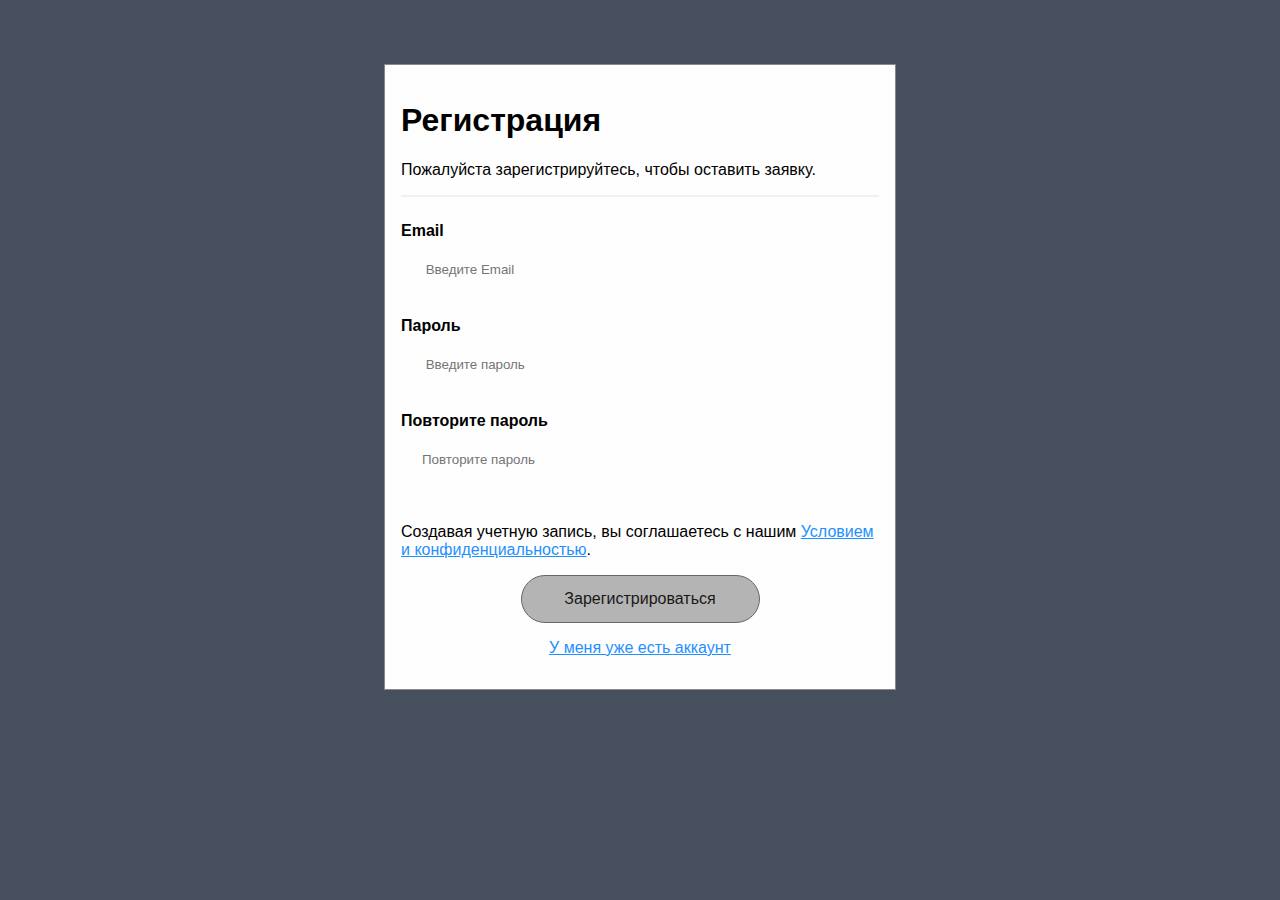
<file: registration.html>
<!DOCTYPE html>
<html>
  <head><title>Регистрация</title></head>
<style>
body {font-family: Arial, Helvetica, sans-serif;}
* {box-sizing: border-box;}

/* Поля ввода полной ширины */
input[type=text], input[type=password] {
  width: 100%;
  padding: 15px;
  margin: 5px 0 22px 0;
  display: inline-block;
    background: transparent;
    border: none;
    height: 50px;
    color: white;
    border: 1px solid transparent;
    background: rgba(255, 255, 255, 0.08);
    border-radius: 40px;
    padding-left: 20px;
    padding-right: 20px;
    transition: 0.3s;

}

/* Add a background color when the inputs get focus */
input[type=text]:focus, input[type=password]:focus {
  background-color: #ddd;
  outline: none;
}

/* Установите стиль для всех кнопок */
button {
  background-color: #313131;
  color: white;
  padding: 14px 20px;
  margin: auto;
  border: none;
  cursor: pointer;
  width: 100%;
  opacity: 0.9;
  
}

button:hover {
  opacity:1;
}

/* Float cancel and signup buttons and add an equal width */
.signupbtn {
  width: 50%;
  background: #acacac;
    border: 1px solid #585858;
    color: #000 ;
    border-radius: 40px;
    font-size: 16px;
}

/* Add padding to container elements */
.container {
  padding: 16px;
}

/* Модальный (фон) */
.modal {
  position: fixed; /* Оставаться на месте */
  z-index: 1; /* Сидеть на вершине */
  left: 0;
  top: 0;
  width: 100%; /* Полная ширина */
  height: 100%; /* Полная высота */
  overflow: auto; /* Включите прокрутку, если это необходимо */
  background-color: #474e5d;
  padding-top: 5%;
}

/* Модальное содержание/бокс */
.modal-content {
  background-color: #fefefe;
  margin: auto; 
  border: 1px solid #888;
  width: 40%; /* Может быть больше или меньше, в зависимости от размера экрана */
}

/* Style the horizontal ruler */
hr {
  border: 1px solid #f1f1f1;
  margin-bottom: 25px;
}
 



/* Change styles for cancel button and signup button on extra small screens */

</style>
<body>



<div class="modal">
  <form class="modal-content" action="../action_page.php">
    <div class="container">
      <h1>Регистрация</h1>
      <p>Пожалуйста зарегистрируйтесь, чтобы оставить заявку.</p>
      <hr>
      <label for="email"><b>Email</b></label>
      <input type="text" placeholder=" Введите Email" name="email" required>

      <label for="psw"><b>Пароль</b></label>
      <input type="password" placeholder=" Введите пароль" name="psw" required>

      <label for="psw-repeat"><b>Повторите пароль</b></label>
      <input type="password" placeholder="Повторите пароль" name="psw-repeat" required>

      <p>Создавая учетную запись, вы соглашаетесь с нашим <a href="#" style="color:dodgerblue">Условием и конфиденциальностью</a>.</p>

      <div class="clearfix">
        <p align="center"><button type="submit" class="signupbtn">Зарегистрироваться</button></p>
      </div>
      <p align="center"><a href="signup.html" style="color:dodgerblue">У меня уже есть аккаунт</a></p>
    </div>
  </form>
</div>



</body>
</html>
</file>
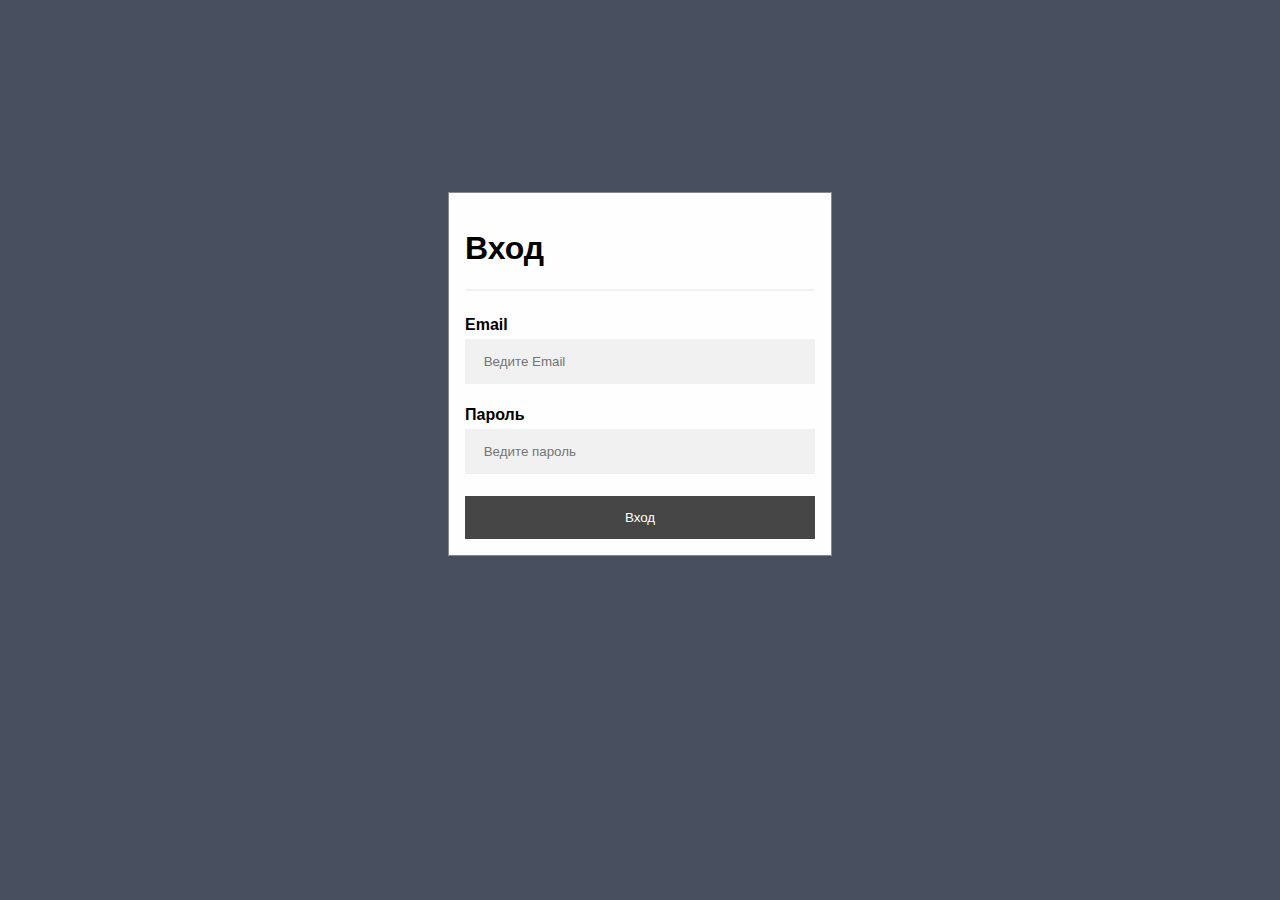
<file: signup.html>
<!DOCTYPE html>
<html>
  <head><title>Вход</title></head>
<style>
body {font-family: Arial, Helvetica, sans-serif;}
* {box-sizing: border-box;}

/* Поля ввода полной ширины */
input[type=text], input[type=password] {
  width: 100%;
  padding: 15px;
  margin: 5px 0 22px 0;
  display: inline-block;
  border: none;
  background: #f1f1f1;
}

/* Add a background color when the inputs get focus */
input[type=text]:focus, input[type=password]:focus {
  background-color: #ddd;
  outline: none;
}

/* Установите стиль для всех кнопок */
button {
  background-color: #313131;
  color: white;
  padding: 14px 20px;
  margin: auto;
  border: none;
  cursor: pointer;
  width: 100%;
  opacity: 0.9;
  
}

button:hover {
  opacity:1;
}

/* Float cancel and signup buttons and add an equal width */
.signupbtn {
  float: center;
  width: 100%;
}

/* Add padding to container elements */
.container {
  padding: 16px;
}

/* Модальный (фон) */
.modal {
  position: fixed; /* Оставаться на месте */
  z-index: 1; /* Сидеть на вершине */
  left: 0;
  top: 0;
  width: 100%; /* Полная ширина */
  height: 100%; /* Полная высота */
  overflow: auto; /* Включите прокрутку, если это необходимо */
  background-color: #474e5d;
  padding-top: 15%;
}

/* Модальное содержание/бокс */
.modal-content {
  background-color: #fefefe;
  margin: auto; 
  border: 1px solid #888;
  width: 30%; /* Может быть больше или меньше, в зависимости от размера экрана */
}

/* Style the horizontal ruler */
hr {
  border: 1px solid #f1f1f1;
  margin-bottom: 25px;
}
 

/* Clear floats */
.clearfix::after {
  content: "";
  clear: both;
  display: table;
}

/* Change styles for cancel button and signup button on extra small screens */

</style>
<body>



<div class="modal">
  <form class="modal-content" action="../action_page.php">
    <div class="container">
      <h1>Вход</h1>
      <hr>
      <label for="email"><b>Email</b></label>
      <input type="text" placeholder=" Ведите Email" name="email" required>

      <label for="psw"><b>Пароль</b></label>
      <input type="password" placeholder=" Ведите пароль" name="psw" required>

      <div class="clearfix">
        <button type="submit" class="signupbtn">Вход</button>
      
  </form>
</div>



</body>
</html>
</file>
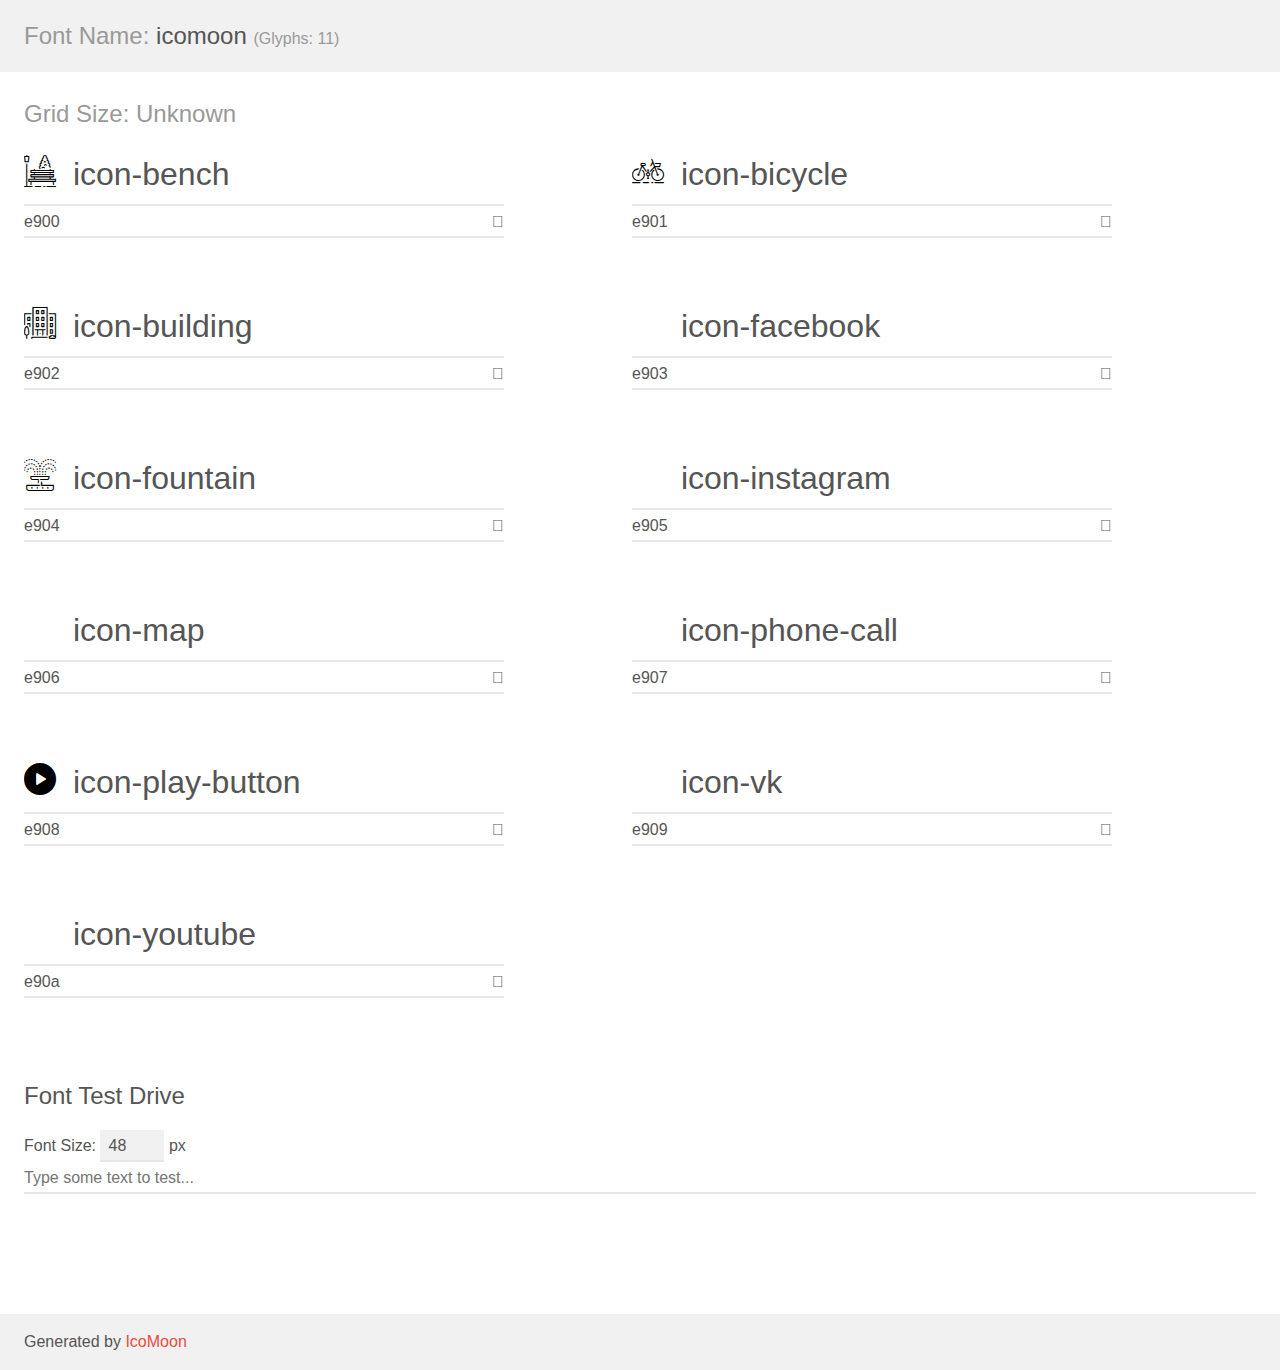
<file: fonts/icomoon/demo.html>
<!doctype html>
<html>
<head>
    <meta charset="utf-8">
    <title>IcoMoon Demo</title>
    <meta name="description" content="An Icon Font Generated By IcoMoon.io">
    <meta name="viewport" content="width=device-width, initial-scale=1">
    <link rel="stylesheet" href="demo-files/demo.css">
    <link rel="stylesheet" href="style.css"></head>
<body>
    <div class="bgc1 clearfix">
        <h1 class="mhmm mvm"><span class="fgc1">Font Name:</span> icomoon <small class="fgc1">(Glyphs:&nbsp;11)</small></h1>
    </div>
    <div class="clearfix mhl ptl">
        <h1 class="mvm mtn fgc1">Grid Size: Unknown</h1>
        <div class="glyph fs1">
            <div class="clearfix bshadow0 pbs">
                <span class="icon-bench"></span>
                <span class="mls"> icon-bench</span>
            </div>
            <fieldset class="fs0 size1of1 clearfix hidden-false">
                <input type="text" readonly value="e900" class="unit size1of2" />
                <input type="text" maxlength="1" readonly value="&#xe900;" class="unitRight size1of2 talign-right" />
            </fieldset>
            <div class="fs0 bshadow0 clearfix hidden-true">
                <span class="unit pvs fgc1">liga: </span>
                <input type="text" readonly value="" class="liga unitRight" />
            </div>
        </div>
        <div class="glyph fs1">
            <div class="clearfix bshadow0 pbs">
                <span class="icon-bicycle"></span>
                <span class="mls"> icon-bicycle</span>
            </div>
            <fieldset class="fs0 size1of1 clearfix hidden-false">
                <input type="text" readonly value="e901" class="unit size1of2" />
                <input type="text" maxlength="1" readonly value="&#xe901;" class="unitRight size1of2 talign-right" />
            </fieldset>
            <div class="fs0 bshadow0 clearfix hidden-true">
                <span class="unit pvs fgc1">liga: </span>
                <input type="text" readonly value="" class="liga unitRight" />
            </div>
        </div>
        <div class="glyph fs1">
            <div class="clearfix bshadow0 pbs">
                <span class="icon-building"></span>
                <span class="mls"> icon-building</span>
            </div>
            <fieldset class="fs0 size1of1 clearfix hidden-false">
                <input type="text" readonly value="e902" class="unit size1of2" />
                <input type="text" maxlength="1" readonly value="&#xe902;" class="unitRight size1of2 talign-right" />
            </fieldset>
            <div class="fs0 bshadow0 clearfix hidden-true">
                <span class="unit pvs fgc1">liga: </span>
                <input type="text" readonly value="" class="liga unitRight" />
            </div>
        </div>
        <div class="glyph fs1">
            <div class="clearfix bshadow0 pbs">
                <span class="icon-facebook"></span>
                <span class="mls"> icon-facebook</span>
            </div>
            <fieldset class="fs0 size1of1 clearfix hidden-false">
                <input type="text" readonly value="e903" class="unit size1of2" />
                <input type="text" maxlength="1" readonly value="&#xe903;" class="unitRight size1of2 talign-right" />
            </fieldset>
            <div class="fs0 bshadow0 clearfix hidden-true">
                <span class="unit pvs fgc1">liga: </span>
                <input type="text" readonly value="" class="liga unitRight" />
            </div>
        </div>
        <div class="glyph fs1">
            <div class="clearfix bshadow0 pbs">
                <span class="icon-fountain"></span>
                <span class="mls"> icon-fountain</span>
            </div>
            <fieldset class="fs0 size1of1 clearfix hidden-false">
                <input type="text" readonly value="e904" class="unit size1of2" />
                <input type="text" maxlength="1" readonly value="&#xe904;" class="unitRight size1of2 talign-right" />
            </fieldset>
            <div class="fs0 bshadow0 clearfix hidden-true">
                <span class="unit pvs fgc1">liga: </span>
                <input type="text" readonly value="" class="liga unitRight" />
            </div>
        </div>
        <div class="glyph fs1">
            <div class="clearfix bshadow0 pbs">
                <span class="icon-instagram"></span>
                <span class="mls"> icon-instagram</span>
            </div>
            <fieldset class="fs0 size1of1 clearfix hidden-false">
                <input type="text" readonly value="e905" class="unit size1of2" />
                <input type="text" maxlength="1" readonly value="&#xe905;" class="unitRight size1of2 talign-right" />
            </fieldset>
            <div class="fs0 bshadow0 clearfix hidden-true">
                <span class="unit pvs fgc1">liga: </span>
                <input type="text" readonly value="" class="liga unitRight" />
            </div>
        </div>
        <div class="glyph fs1">
            <div class="clearfix bshadow0 pbs">
                <span class="icon-map"></span>
                <span class="mls"> icon-map</span>
            </div>
            <fieldset class="fs0 size1of1 clearfix hidden-false">
                <input type="text" readonly value="e906" class="unit size1of2" />
                <input type="text" maxlength="1" readonly value="&#xe906;" class="unitRight size1of2 talign-right" />
            </fieldset>
            <div class="fs0 bshadow0 clearfix hidden-true">
                <span class="unit pvs fgc1">liga: </span>
                <input type="text" readonly value="" class="liga unitRight" />
            </div>
        </div>
        <div class="glyph fs1">
            <div class="clearfix bshadow0 pbs">
                <span class="icon-phone-call"></span>
                <span class="mls"> icon-phone-call</span>
            </div>
            <fieldset class="fs0 size1of1 clearfix hidden-false">
                <input type="text" readonly value="e907" class="unit size1of2" />
                <input type="text" maxlength="1" readonly value="&#xe907;" class="unitRight size1of2 talign-right" />
            </fieldset>
            <div class="fs0 bshadow0 clearfix hidden-true">
                <span class="unit pvs fgc1">liga: </span>
                <input type="text" readonly value="" class="liga unitRight" />
            </div>
        </div>
        <div class="glyph fs1">
            <div class="clearfix bshadow0 pbs">
                <span class="icon-play-button"></span>
                <span class="mls"> icon-play-button</span>
            </div>
            <fieldset class="fs0 size1of1 clearfix hidden-false">
                <input type="text" readonly value="e908" class="unit size1of2" />
                <input type="text" maxlength="1" readonly value="&#xe908;" class="unitRight size1of2 talign-right" />
            </fieldset>
            <div class="fs0 bshadow0 clearfix hidden-true">
                <span class="unit pvs fgc1">liga: </span>
                <input type="text" readonly value="" class="liga unitRight" />
            </div>
        </div>
        <div class="glyph fs1">
            <div class="clearfix bshadow0 pbs">
                <span class="icon-vk"></span>
                <span class="mls"> icon-vk</span>
            </div>
            <fieldset class="fs0 size1of1 clearfix hidden-false">
                <input type="text" readonly value="e909" class="unit size1of2" />
                <input type="text" maxlength="1" readonly value="&#xe909;" class="unitRight size1of2 talign-right" />
            </fieldset>
            <div class="fs0 bshadow0 clearfix hidden-true">
                <span class="unit pvs fgc1">liga: </span>
                <input type="text" readonly value="" class="liga unitRight" />
            </div>
        </div>
        <div class="glyph fs1">
            <div class="clearfix bshadow0 pbs">
                <span class="icon-youtube"></span>
                <span class="mls"> icon-youtube</span>
            </div>
            <fieldset class="fs0 size1of1 clearfix hidden-false">
                <input type="text" readonly value="e90a" class="unit size1of2" />
                <input type="text" maxlength="1" readonly value="&#xe90a;" class="unitRight size1of2 talign-right" />
            </fieldset>
            <div class="fs0 bshadow0 clearfix hidden-true">
                <span class="unit pvs fgc1">liga: </span>
                <input type="text" readonly value="" class="liga unitRight" />
            </div>
        </div>
    </div>

    <!--[if gt IE 8]><!-->
    <div class="mhl clearfix mbl">
        <h1>Font Test Drive</h1>
        <label>
            Font Size: <input id="fontSize" type="number" class="textbox0 mbm"
            min="8" value="48" />
            px
        </label>
        <input id="testText" type="text" class="phl size1of1 mvl"
        placeholder="Type some text to test..." value=""/>
        <div id="testDrive" class="icon-" style="font-family: icomoon">&nbsp;
        </div>
    </div>
    <!--<![endif]-->
    <div class="bgc1 clearfix">
        <p class="mhl">Generated by <a href="https://icomoon.io/app">IcoMoon</a></p>
    </div>

    <script src="demo-files/demo.js"></script>
</body>
</html>
</file>
<file: fonts/icomoon/demo-files/demo.css>
body {
  padding: 0;
  margin: 0;
  font-family: sans-serif;
  font-size: 1em;
  line-height: 1.5;
  color: #555;
  background: #fff;
}
h1 {
  font-size: 1.5em;
  font-weight: normal;
}
small {
  font-size: .66666667em;
}
a {
  color: #e74c3c;
  text-decoration: none;
}
a:hover, a:focus {
  box-shadow: 0 1px #e74c3c;
}
.bshadow0, input {
  box-shadow: inset 0 -2px #e7e7e7;
}
input:hover {
  box-shadow: inset 0 -2px #ccc;
}
input, fieldset {
  font-family: sans-serif;
  font-size: 1em;
  margin: 0;
  padding: 0;
  border: 0;
}
input {
  color: inherit;
  line-height: 1.5;
  height: 1.5em;
  padding: .25em 0;
}
input:focus {
  outline: none;
  box-shadow: inset 0 -2px #449fdb;
}
.glyph {
  font-size: 16px;
  width: 15em;
  padding-bottom: 1em;
  margin-right: 4em;
  margin-bottom: 1em;
  float: left;
  overflow: hidden;
}
.liga {
  width: 80%;
  width: calc(100% - 2.5em);
}
.talign-right {
  text-align: right;
}
.talign-center {
  text-align: center;
}
.bgc1 {
  background: #f1f1f1;
}
.fgc1 {
  color: #999;
}
.fgc0 {
  color: #000;
}
p {
  margin-top: 1em;
  margin-bottom: 1em;
}
.mvm {
  margin-top: .75em;
  margin-bottom: .75em;
}
.mtn {
  margin-top: 0;
}
.mtl, .mal {
  margin-top: 1.5em;
}
.mbl, .mal {
  margin-bottom: 1.5em;
}
.mal, .mhl {
  margin-left: 1.5em;
  margin-right: 1.5em;
}
.mhmm {
  margin-left: 1em;
  margin-right: 1em;
}
.mls {
  margin-left: .25em;
}
.ptl {
  padding-top: 1.5em;
}
.pbs, .pvs {
  padding-bottom: .25em;
}
.pvs, .pts {
  padding-top: .25em;
}
.unit {
  float: left;
}
.unitRight {
  float: right;
}
.size1of2 {
  width: 50%;
}
.size1of1 {
  width: 100%;
}
.clearfix:before, .clearfix:after {
  content: " ";
  display: table;
}
.clearfix:after {
  clear: both;
}
.hidden-true {
  display: none;
}
.textbox0 {
  width: 3em;
  background: #f1f1f1;
  padding: .25em .5em;
  line-height: 1.5;
  height: 1.5em;
}
#testDrive {
  display: block;
  padding-top: 24px;
  line-height: 1.5;
}
.fs0 {
  font-size: 16px;
}
.fs1 {
  font-size: 32px;
}
</file>
<file: fonts/icomoon/style.css>
@font-face {
  font-family: 'icomoon';
  src:  url('fonts/icomoon.eot?qcxq79');
  src:  url('fonts/icomoon.eot?qcxq79#iefix') format('embedded-opentype'),
    url('fonts/icomoon.ttf?qcxq79') format('truetype'),
    url('fonts/icomoon.woff?qcxq79') format('woff'),
    url('fonts/icomoon.svg?qcxq79#icomoon') format('svg');
  font-weight: normal;
  font-style: normal;
  font-display: block;
}

[class^="icon-"], [class*=" icon-"] {
  /* use !important to prevent issues with browser extensions that change fonts */
  font-family: 'icomoon' !important;
  speak: never;
  font-style: normal;
  font-weight: normal;
  font-variant: normal;
  text-transform: none;
  line-height: 1;

  /* Better Font Rendering =========== */
  -webkit-font-smoothing: antialiased;
  -moz-osx-font-smoothing: grayscale;
}

.icon-bench:before {
  content: "\e900";
  color: #000;
}
.icon-bicycle:before {
  content: "\e901";
  color: #000;
}
.icon-building:before {
  content: "\e902";
  color: #000;
}
.icon-facebook:before {
  content: "\e903";
  color: #fff;
}
.icon-fountain:before {
  content: "\e904";
  color: #000;
}
.icon-instagram:before {
  content: "\e905";
  color: #fff;
}
.icon-map:before {
  content: "\e906";
  color: #fff;
}
.icon-phone-call:before {
  content: "\e907";
  color: #fff;
}
.icon-play-button:before {
  content: "\e908";
  color: #000;
}
.icon-vk:before {
  content: "\e909";
  color: #fff;
}
.icon-youtube:before {
  content: "\e90a";
  color: #fff;
}
</file>
<file: css/styles.css>
@import '../libs/bootstrap5/bootstrap-reboot.min.css';
@import '../libs/bootstrap5/bootstrap-grid.min.css';
@import '../fonts/icomoon/style.css';
@import 'components/header.css';
@import 'components/navbar.css';
@import 'components/section.css';
@import 'components/other.css';
@import 'components/bootstrap-skins.css';
@import 'components/button.css';
@import 'components/footer.css';

.font1 {
  font-family: 'Playfair Display', serif !important;
}

.font2 {
  font-family: 'Raleway', sans-serif !important;
}

.font3 {
  font-family: 'Roboto', sans-serif !important;
}

.text-accent {
  color: #d4c17f !important;
}

.posr {
  position: relative !important;
}

.mb-50 {
  margin-bottom: 50px !important;
}

.fz11 {
  font-size: 11px !important;
}

p {
  line-height: 24px;
  margin-bottom: 0;
}

h1 {
  font-family: 'Playfair Display', serif !important;
  font-size: 48px;
  line-height: 64px;
  font-weight: 700;
  color: #d4c17f;
}

h2 {
  font-family: 'Playfair Display', serif;
  font-size: 36px;
  font-weight: 700;
  color: #d4c17f;
  margin-bottom: 50px;
}

a:hover {
  color: #d4c17f;
}

img {
  width: 100%;
}

.iconss {
  width: 50%;
  height: 50%;
}

.link_unstyled {
  color: #fff;
  text-decoration: none;
}

.text-center {
  text-align: center !important;
}

body {
  font-family: 'Raleway', sans-serif;
  color: #fff;
  font-size: 16px;
  min-width: 280px;
  background-color: #242b33;
  overflow-x: hidden;
}

@media (max-width: 1200px) {
  p {
    font-size: 14px;
  }
}

@media (max-width: 768px) {
  h1 {
    font-size: 38px;
    line-height: 54px;
  }

  h2 {
    margin-bottom: 10px;
  }
}

@media (max-width: 576px) {
  h1 {
    font-size: 28px;
    line-height: 37px;
  }

  h2 {
    font-size: 26px;
    line-height: 34px;
  }
}

@media (min-width: 1200px) {
  .fz-lg-13 {
    font-size: 13px !important;
  }
}

.footer__contacts {
  width: 300px;
}
</file>
